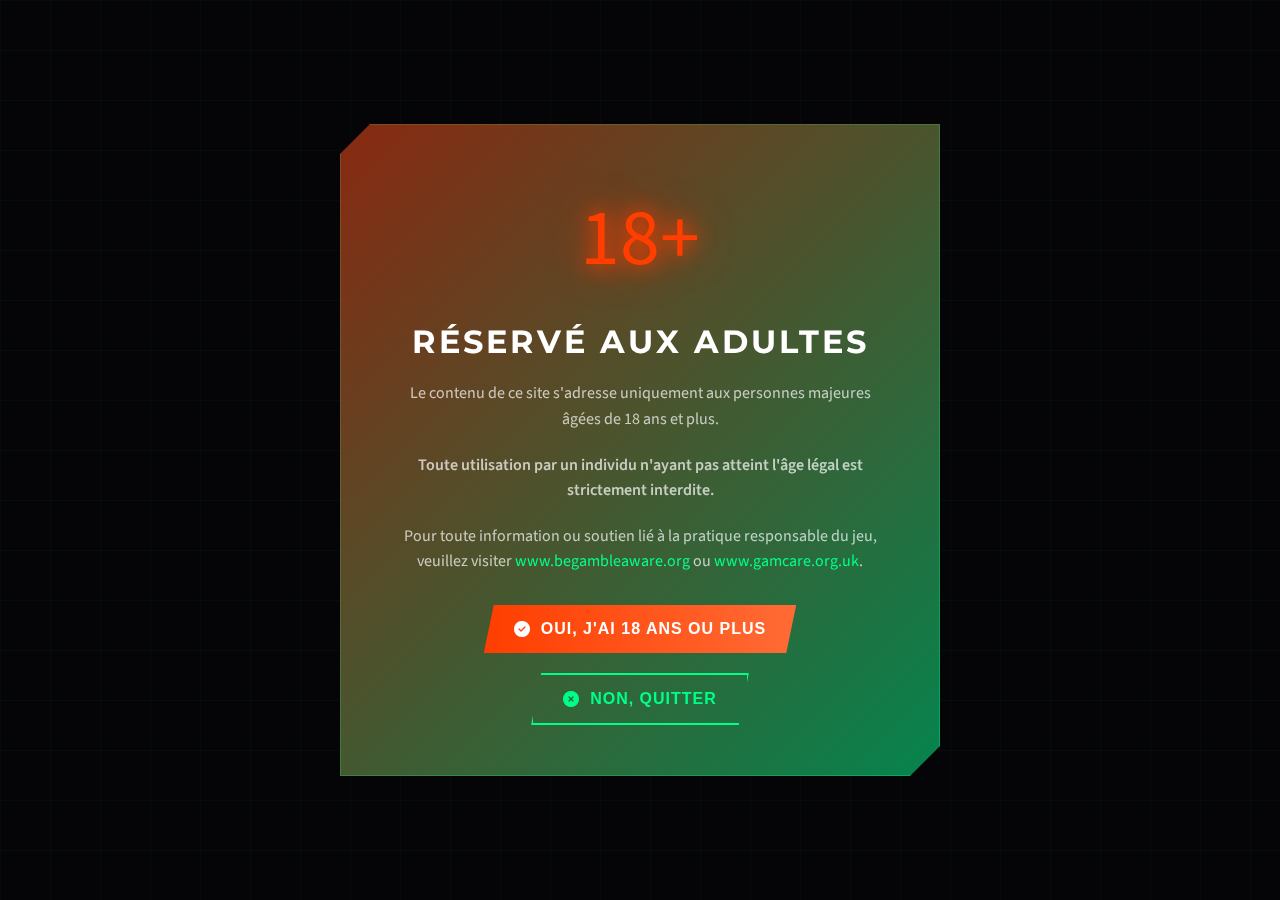
<file: index.html>
<!DOCTYPE html>
<html lang="fr">

<head>
  <meta charset="UTF-8">
  <meta name="viewport" content="width=device-width, initial-scale=1.0">
  <title>PlateformeJeux-FR | Meilleures plateformes de paris sportifs</title>
  <link rel="stylesheet" href="https://cdnjs.cloudflare.com/ajax/libs/font-awesome/6.4.0/css/all.min.css">
  <link rel="preconnect" href="https://fonts.googleapis.com">
  <link rel="preconnect" href="https://fonts.gstatic.com" crossorigin>
  <link
    href="https://fonts.googleapis.com/css2?family=Montserrat:wght@400;600;700;800&family=Source+Sans+Pro:wght@300;400;600&display=swap"
    rel="stylesheet">
  <link rel="stylesheet" href="styles.css">
</head>

<body>
  <div class="age-verification-modal">
    <div class="modal-content">
      <div class="age-warning">18+</div>
      <h2>Réservé aux adultes</h2>
      <p>Le contenu de ce site s'adresse uniquement aux personnes majeures âgées de 18 ans et plus.</p>
      <p class="warning-text">Toute utilisation par un individu n'ayant pas atteint l'âge légal est strictement
        interdite.</p>
      <p>Pour toute information ou soutien lié à la pratique responsable du jeu, veuillez visiter <a
          href="https://www.begambleaware.org" target="_blank">www.begambleaware.org</a> ou <a
          href="https://www.gamcare.org.uk" target="_blank">www.gamcare.org.uk</a>.</p>

      <div class="button-group">
        <button class="btn btn-primary" id="confirm-age">
          <i class="fas fa-check-circle"></i> Oui, j'ai 18 ans ou plus
        </button>
        <button class="btn btn-secondary" id="reject-age">
          <i class="fas fa-times-circle"></i> Non, quitter
        </button>
      </div>
    </div>
  </div>

  <div class="main-content">
    <header>
      <div class="container">
        <div class="header-content">
          <a href="index.html" class="logo">
            <i class="fas fa-dice logo-icon"></i>
            <div>
              plateforme<span>jeux</span>-fr
              <div style="font-size: 0.7rem; font-weight: normal; color: #aaa;">plateformejeux-fr.com</div>
            </div>
          </a>
          <button class="mobile-menu-toggle" aria-label="Menu">
            <span></span>
            <span></span>
            <span></span>
          </button>
          <nav class="header-nav">
            <a href="responsible.html">Jeu Responsable</a>
            <a href="cgu.html">CGU</a>
            <a href="confidentialite.html">Confidentialité</a>
            <a href="cookies.html">Cookies</a>
          </nav>
        </div>
      </div>
    </header>


    <section class="hero">
      <div class="scan-line"></div>
      <div class="cyber-lines"></div>
      <div class="accent-lines"></div>

      <div class="container">
        <div class="hero-content">
          <h1>Plateformes de Paris Sportifs : Comparez & Choisissez</h1>
          <p>Découvrez les meilleures plateformes de paris sportifs en France, analysées et comparées pour vous offrir
            une expérience de jeu optimale, sécurisée et responsable.</p>
          <a href="#platforms" class="btn btn-primary"
            style="padding: 18px 40px; font-size: 1.2rem; text-decoration: none;">
            Découvrir les plateformes
          </a>
        </div>
      </div>
    </section>


    <section class="platforms" id="platforms">
      <div class="container">
        <div class="section-title">
          <h2>Nos Plateformes Recommandées</h2>
        </div>

        <div class="platforms-grid">
          <!-- Betclic -->
          <div class="platform-card-wrapper">
            <div class="platform-card">
              <div class="card-glow"></div>
              <div class="card-front">
                <div class="card-logo-img">
                  <img src="images/betclic.png" alt="Betclic">
                </div>
                <h3 class="card-title">Betclic</h3>
                <div class="card-rating">
                  <div class="stars">
                    <i class="fas fa-star"></i>
                    <i class="fas fa-star"></i>
                    <i class="fas fa-star"></i>
                    <i class="fas fa-star"></i>
                    <i class="fas fa-star-half-alt"></i>
                  </div>
                  <span>4.7/5</span>
                </div>
                <div class="card-hint">
                  <i class="fas fa-hand-pointer"></i> Survolez pour voir les détails
                </div>
              </div>
              <div class="card-back">
                <div class="card-back-logo">
                  <img src="images/betclic.png" alt="Betclic">
                </div>
                <div class="card-features">
                  <div class="feature-item">
                    <i class="fas fa-shield-alt"></i>
                    <span>Sécurité maximale & Licence française</span>
                  </div>
                  <div class="feature-item">
                    <i class="fas fa-trophy"></i>
                    <span>Cotes compétitives & Bonus attractifs</span>
                  </div>
                  <div class="feature-item">
                    <i class="fas fa-mobile-alt"></i>
                    <span>Application mobile optimisée</span>
                  </div>
                </div>
                <div class="card-payments">
                  <span>VISA</span>
                  <span>MC</span>
                  <span>PayPal</span>
                </div>
                <a href="https://www.betclic.fr" target="_blank" rel="noopener noreferrer"
                  class="btn btn-primary card-btn">
                  <i class="fas fa-external-link-alt"></i> Visiter
                </a>
              </div>
            </div>
          </div>

          <!-- Bwin -->
          <div class="platform-card-wrapper">
            <div class="platform-card">
              <div class="card-glow"></div>
              <div class="card-front">
                <div class="card-logo-img">
                  <img src="images/bwin.webp" alt="Bwin">
                </div>
                <h3 class="card-title">Bwin</h3>
                <div class="card-rating">
                  <div class="stars">
                    <i class="fas fa-star"></i>
                    <i class="fas fa-star"></i>
                    <i class="fas fa-star"></i>
                    <i class="fas fa-star"></i>
                    <i class="far fa-star"></i>
                  </div>
                  <span>4.3/5</span>
                </div>
                <div class="card-hint">
                  <i class="fas fa-hand-pointer"></i> Survolez pour voir les détails
                </div>
              </div>
              <div class="card-back">
                <div class="card-back-logo">
                  <img src="images/bwin.webp" alt="Bwin">
                </div>
                <div class="card-features">
                  <div class="feature-item">
                    <i class="fas fa-bolt"></i>
                    <span>Interface rapide & intuitive</span>
                  </div>
                  <div class="feature-item">
                    <i class="fas fa-futbol"></i>
                    <span>Large choix de sports & compétitions</span>
                  </div>
                  <div class="feature-item">
                    <i class="fas fa-video"></i>
                    <span>Streaming en direct disponible</span>
                  </div>
                </div>
                <div class="card-payments">
                  <span>VISA</span>
                  <span>MC</span>
                  <span>Skrill</span>
                </div>
                <a href="https://www.bwin.fr" target="_blank" rel="noopener noreferrer"
                  class="btn btn-primary card-btn">
                  <i class="fas fa-external-link-alt"></i> Visiter
                </a>
              </div>
            </div>
          </div>

          <!-- NetBet -->
          <div class="platform-card-wrapper">
            <div class="platform-card">
              <div class="card-glow"></div>
              <div class="card-front">
                <div class="card-logo-img">
                  <img src="images/netbet.webp" alt="NetBet">
                </div>
                <h3 class="card-title">NetBet</h3>
                <div class="card-rating">
                  <div class="stars">
                    <i class="fas fa-star"></i>
                    <i class="fas fa-star"></i>
                    <i class="fas fa-star"></i>
                    <i class="fas fa-star"></i>
                    <i class="fas fa-star-half-alt"></i>
                  </div>
                  <span>4.5/5</span>
                </div>
                <div class="card-hint">
                  <i class="fas fa-hand-pointer"></i> Survolez pour voir les détails
                </div>
              </div>
              <div class="card-back">
                <div class="card-back-logo">
                  <img src="images/netbet.webp" alt="NetBet">
                </div>
                <div class="card-features">
                  <div class="feature-item">
                    <i class="fas fa-gift"></i>
                    <span>Bonus de bienvenue généreux</span>
                  </div>
                  <div class="feature-item">
                    <i class="fas fa-chart-line"></i>
                    <span>Statistiques détaillées & analyses</span>
                  </div>
                  <div class="feature-item">
                    <i class="fas fa-headset"></i>
                    <span>Support client 24h/24 & 7j/7</span>
                  </div>
                </div>
                <div class="card-payments">
                  <span>VISA</span>
                  <span>MC</span>
                  <span>Neteller</span>
                </div>
                <a href="https://www.netbet.com" target="_blank" rel="noopener noreferrer"
                  class="btn btn-primary card-btn">
                  <i class="fas fa-external-link-alt"></i> Visiter
                </a>
              </div>
            </div>
          </div>

          <!-- Unibet -->
          <div class="platform-card-wrapper">
            <div class="platform-card">
              <div class="card-glow"></div>
              <div class="card-front">
                <div class="card-logo-img">
                  <img src="images/unibet.webp" alt="Unibet">
                </div>
                <h3 class="card-title">Unibet</h3>
                <div class="card-rating">
                  <div class="stars">
                    <i class="fas fa-star"></i>
                    <i class="fas fa-star"></i>
                    <i class="fas fa-star"></i>
                    <i class="fas fa-star"></i>
                    <i class="fas fa-star"></i>
                  </div>
                  <span>4.9/5</span>
                </div>
                <div class="card-hint">
                  <i class="fas fa-hand-pointer"></i> Survolez pour voir les détails
                </div>
              </div>
              <div class="card-back">
                <div class="card-back-logo">
                  <img src="images/unibet.webp" alt="Unibet">
                </div>
                <div class="card-features">
                  <div class="feature-item">
                    <i class="fas fa-crown"></i>
                    <span>Leader européen des paris sportifs</span>
                  </div>
                  <div class="feature-item">
                    <i class="fas fa-piggy-bank"></i>
                    <span>Cotes boostées quotidiennement</span>
                  </div>
                  <div class="feature-item">
                    <i class="fas fa-user-friends"></i>
                    <span>Communauté active & conseils experts</span>
                  </div>
                </div>
                <div class="card-payments">
                  <span>VISA</span>
                  <span>MC</span>
                  <span>PayPal</span>
                  <span>Skrill</span>
                </div>
                <a href="https://www.unibet.com" target="_blank" rel="noopener noreferrer"
                  class="btn btn-primary card-btn">
                  <i class="fas fa-external-link-alt"></i> Visiter
                </a>
              </div>
            </div>
          </div>
        </div>
      </div>
    </section>

    <section class="advantages">
      <div class="container">
        <div class="section-title">
          <h2>Pourquoi Nous Choisir ?</h2>
        </div>

        <div class="advantages-grid">
          <div class="advantage-card">
            <div class="corner corner-tl"></div>
            <div class="corner corner-br"></div>
            <div class="glitch-line"></div>
            <span class="card-number">01</span>
            <div class="card-inner">
              <div class="advantage-icon">
                <i class="fas fa-filter"></i>
              </div>
              <h3>Sélection Rigoureuse</h3>
              <p>Nous analysons et sélectionnons uniquement les plateformes agréées, transparentes et conformes à la
                réglementation française.</p>
              <div class="status-bar">
                <span class="status-dot"></span>
                <span class="status-text">Actif</span>
              </div>
            </div>
          </div>

          <div class="advantage-card">
            <div class="corner corner-tl"></div>
            <div class="corner corner-br"></div>
            <div class="glitch-line"></div>
            <span class="card-number">02</span>
            <div class="card-inner">
              <div class="advantage-icon">
                <i class="fas fa-balance-scale"></i>
              </div>
              <h3>Comparaison Objective</h3>
              <p>Notre méthodologie d'évaluation indépendante vous offre une comparaison impartiale des offres, bonus et
                fonctionnalités.</p>
              <div class="status-bar">
                <span class="status-dot"></span>
                <span class="status-text">Actif</span>
              </div>
            </div>
          </div>

          <div class="advantage-card">
            <div class="corner corner-tl"></div>
            <div class="corner corner-br"></div>
            <div class="glitch-line"></div>
            <span class="card-number">03</span>
            <div class="card-inner">
              <div class="advantage-icon">
                <i class="fas fa-user-shield"></i>
              </div>
              <h3>Sécurité Garantie</h3>
              <p>Votre sécurité est notre priorité. Nous vérifions scrupuleusement les licences et les protocoles de
                protection des données.</p>
              <div class="status-bar">
                <span class="status-dot"></span>
                <span class="status-text">Actif</span>
              </div>
            </div>
          </div>
        </div>
      </div>
    </section>

    <section class="testimonials">
      <div class="container">
        <div class="section-title">
          <h2>Avis de la Communauté</h2>
        </div>

        <div class="testimonials-grid">
          <div class="testimonial-card">
            <div class="testimonial-content">
              "Grâce à PlateformeJeux-FR, j'ai découvert NetBet qui correspond parfaitement à mes attentes. La
              comparaison était claire et m'a fait gagner un temps précieux."
            </div>
            <div class="testimonial-author">
              <div class="author-avatar">MJ</div>
              <div class="author-info">
                <h4>Martin J.</h4>
                <p>Parisien, 32 ans</p>
              </div>
            </div>
          </div>

          <div class="testimonial-card">
            <div class="testimonial-content">
              "En tant que nouvelle utilisatrice des paris sportifs, j'apprécie particulièrement les conseils
              responsables et la transparence des informations fournies sur ce site."
            </div>
            <div class="testimonial-author">
              <div class="author-avatar">SC</div>
              <div class="author-info">
                <h4>Sophie C.</h4>
                <p>Lyon, 28 ans</p>
              </div>
            </div>
          </div>

          <div class="testimonial-card">
            <div class="testimonial-content">
              "Je compare régulièrement les offres de bonus entre les différentes plateformes. Ce site est devenu ma
              référence pour prendre les meilleures décisions."
            </div>
            <div class="testimonial-author">
              <div class="author-avatar">PA</div>
              <div class="author-info">
                <h4>Pierre A.</h4>
                <p>Marseille, 41 ans</p>
              </div>
            </div>
          </div>
        </div>
      </div>
    </section>

    <footer>
      <div class="container">
        <div class="footer-top">
          <div class="footer-logo">
            <i class="fas fa-dice"></i>
            plateforme<span>jeux</span>-fr
          </div>
          <p class="footer-description">
            Pour garantir la sécurité de nos utilisateurs, plateformejeux-fr.com collabore exclusivement avec des
            plateformes réglementées, reconnues pour leur fiabilité, leur transparence et leur conformité légale.
          </p>
        </div>

        <div class="footer-partners">
          <a href="https://anj.fr" target="_blank" rel="noopener noreferrer">
            <img src="images/anj.webp" alt="ANJ - Autorité Nationale des Jeux">
          </a>
          <a href="https://www.begambleaware.org" target="_blank" rel="noopener noreferrer">
            <img src="images/begambleaware.org.webp" alt="BeGambleAware">
          </a>
          <a href="https://www.gordonmoody.org.uk" target="_blank" rel="noopener noreferrer">
            <img src="images/gordon-moody.webp" alt="Gordon Moody">
          </a>
          <a href="https://www.joueurs-info-service.fr" target="_blank" rel="noopener noreferrer">
            <img src="images/joueurs-info-service.fr.webp" alt="Joueurs Info Service">
          </a>
          <a href="https://mediateurdesjeux.fr" target="_blank" rel="noopener noreferrer">
            <img src="images/mediateur-des-jeux.webp" alt="Médiateur des Jeux">
          </a>
        </div>

        <div class="footer-content">
          <div class="footer-links">
            <h4>Informations Légales</h4>
            <ul>
              <li><a href="cgu.html">CGU</a></li>
              <li><a href="confidentialite.html">Confidentialité</a></li>
              <li><a href="cookies.html">Cookies</a></li>
              <li><a href="ethique.html">Éthique Données</a></li>
            </ul>
          </div>

          <div class="footer-links">
            <h4>Responsabilité</h4>
            <ul>
              <li><a href="responsible.html">Jeu Responsable</a></li>
              <li><a href="accord.html">Accord Utilisateur</a></li>
              <li><a href="#">Notre profil</a></li>
              <li><a href="#">Coordonnées</a></li>
            </ul>
          </div>

          <div class="footer-links">
            <h4>Aide & Soutien</h4>
            <ul>
              <li><a href="https://www.begambleaware.org" target="_blank">Begambleaware.org</a></li>
              <li><a href="https://www.gamcare.org.uk" target="_blank">GamCare.org.uk</a></li>
              <li><a href="tel:08088020133">0808 8020 133</a></li>
              <li><a href="#">Questions Fréquentes</a></li>
            </ul>
          </div>
        </div>


        <div class="footer-bottom">
          <p>
            En naviguant sur ce site, vous reconnaissez et acceptez nos Conditions d'Utilisation ainsi que notre
            Politique de Confidentialité, qui définissent les règles régissant l'accès et l'utilisation de nos contenus.
          </p>
          <p>
            L'ensemble des contenus disponibles sur plateformejeux-fr.com est protégé par les lois sur la propriété
            intellectuelle. Toute reproduction, diffusion ou réutilisation partielle ou totale sans autorisation écrite
            préalable est formellement interdite.
          </p>
          <p>
            Les services et informations présentés sont exclusivement destinés aux personnes majeures de 18 ans et plus.
            Nous encourageons une pratique modérée et responsable afin de prévenir les risques de dépendance associés
            aux jeux d'argent.
          </p>
          <p style="margin-top: 20px;">Droits d'auteur © 2026 plateformejeux-fr.com. Tous droits réservés.</p>
        </div>
      </div>
    </footer>
  </div>

  <script src="script.js"></script>
</body>

</html>
</file>
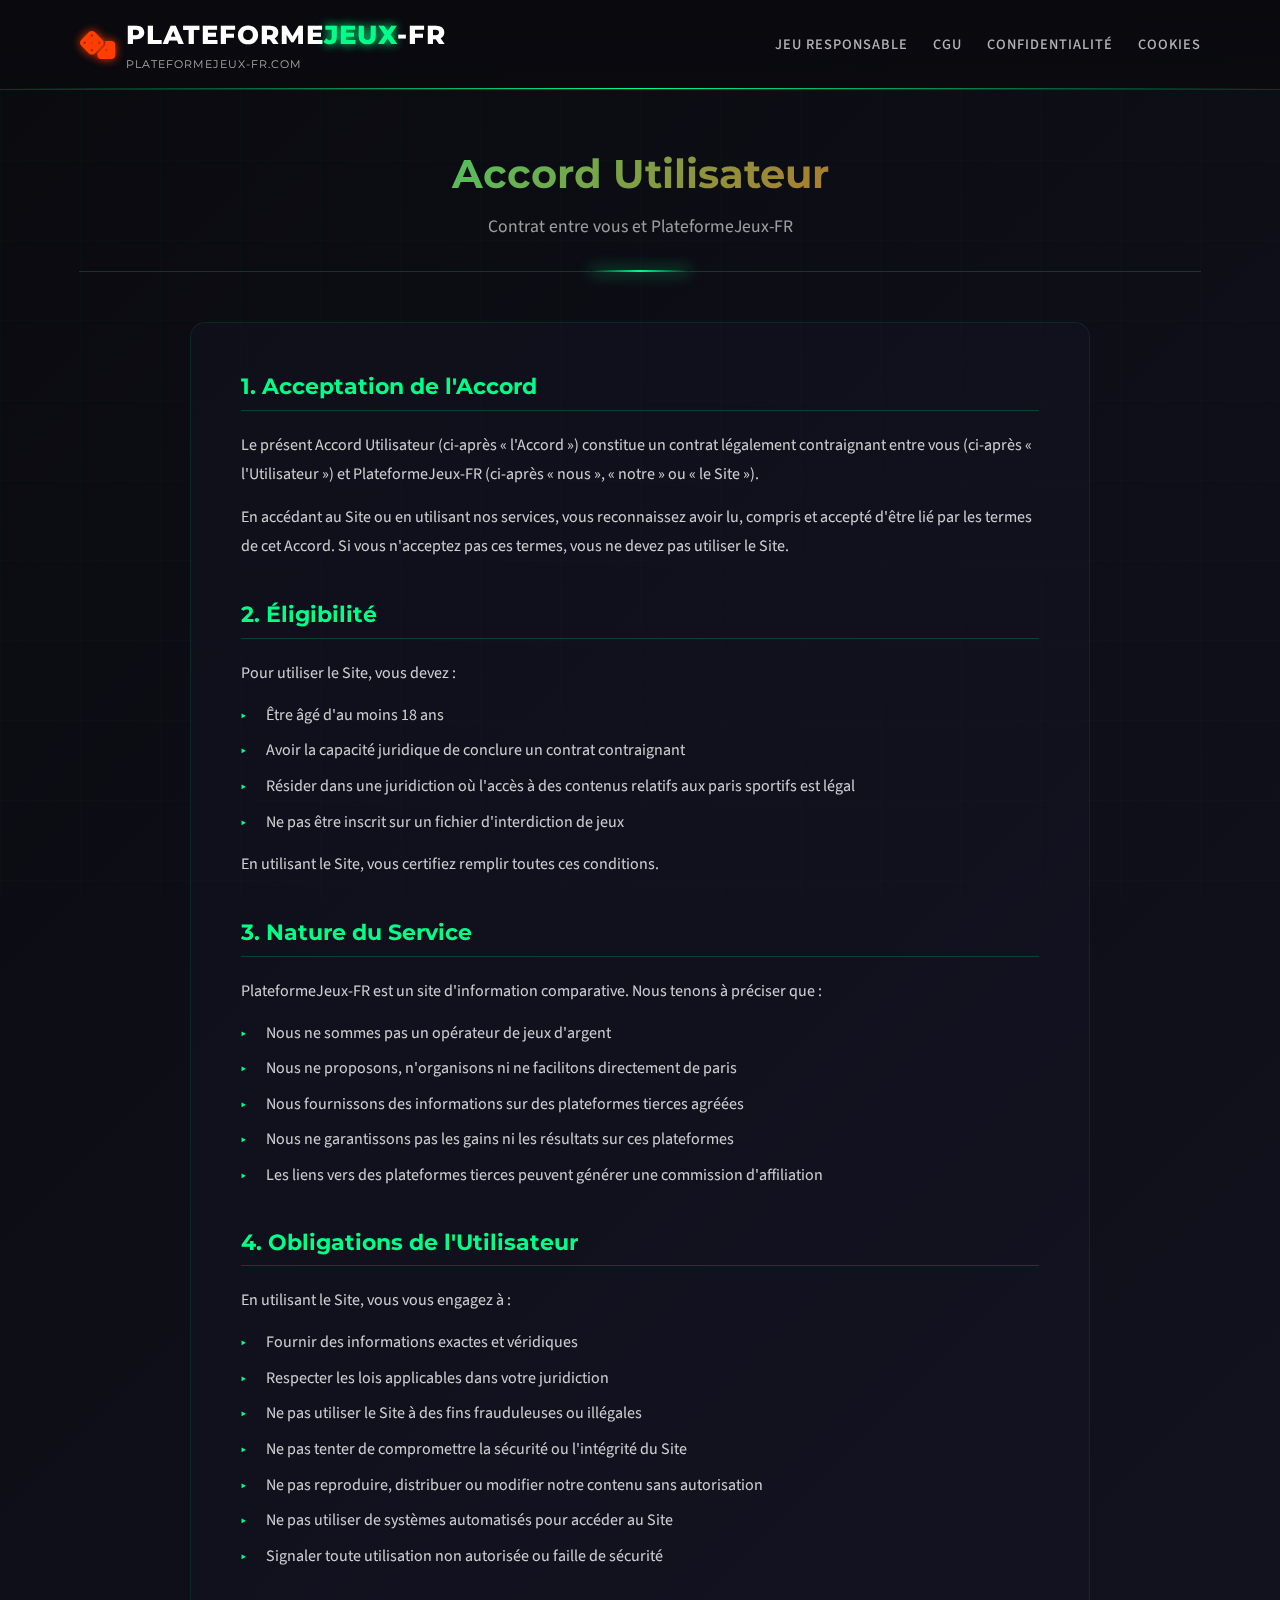
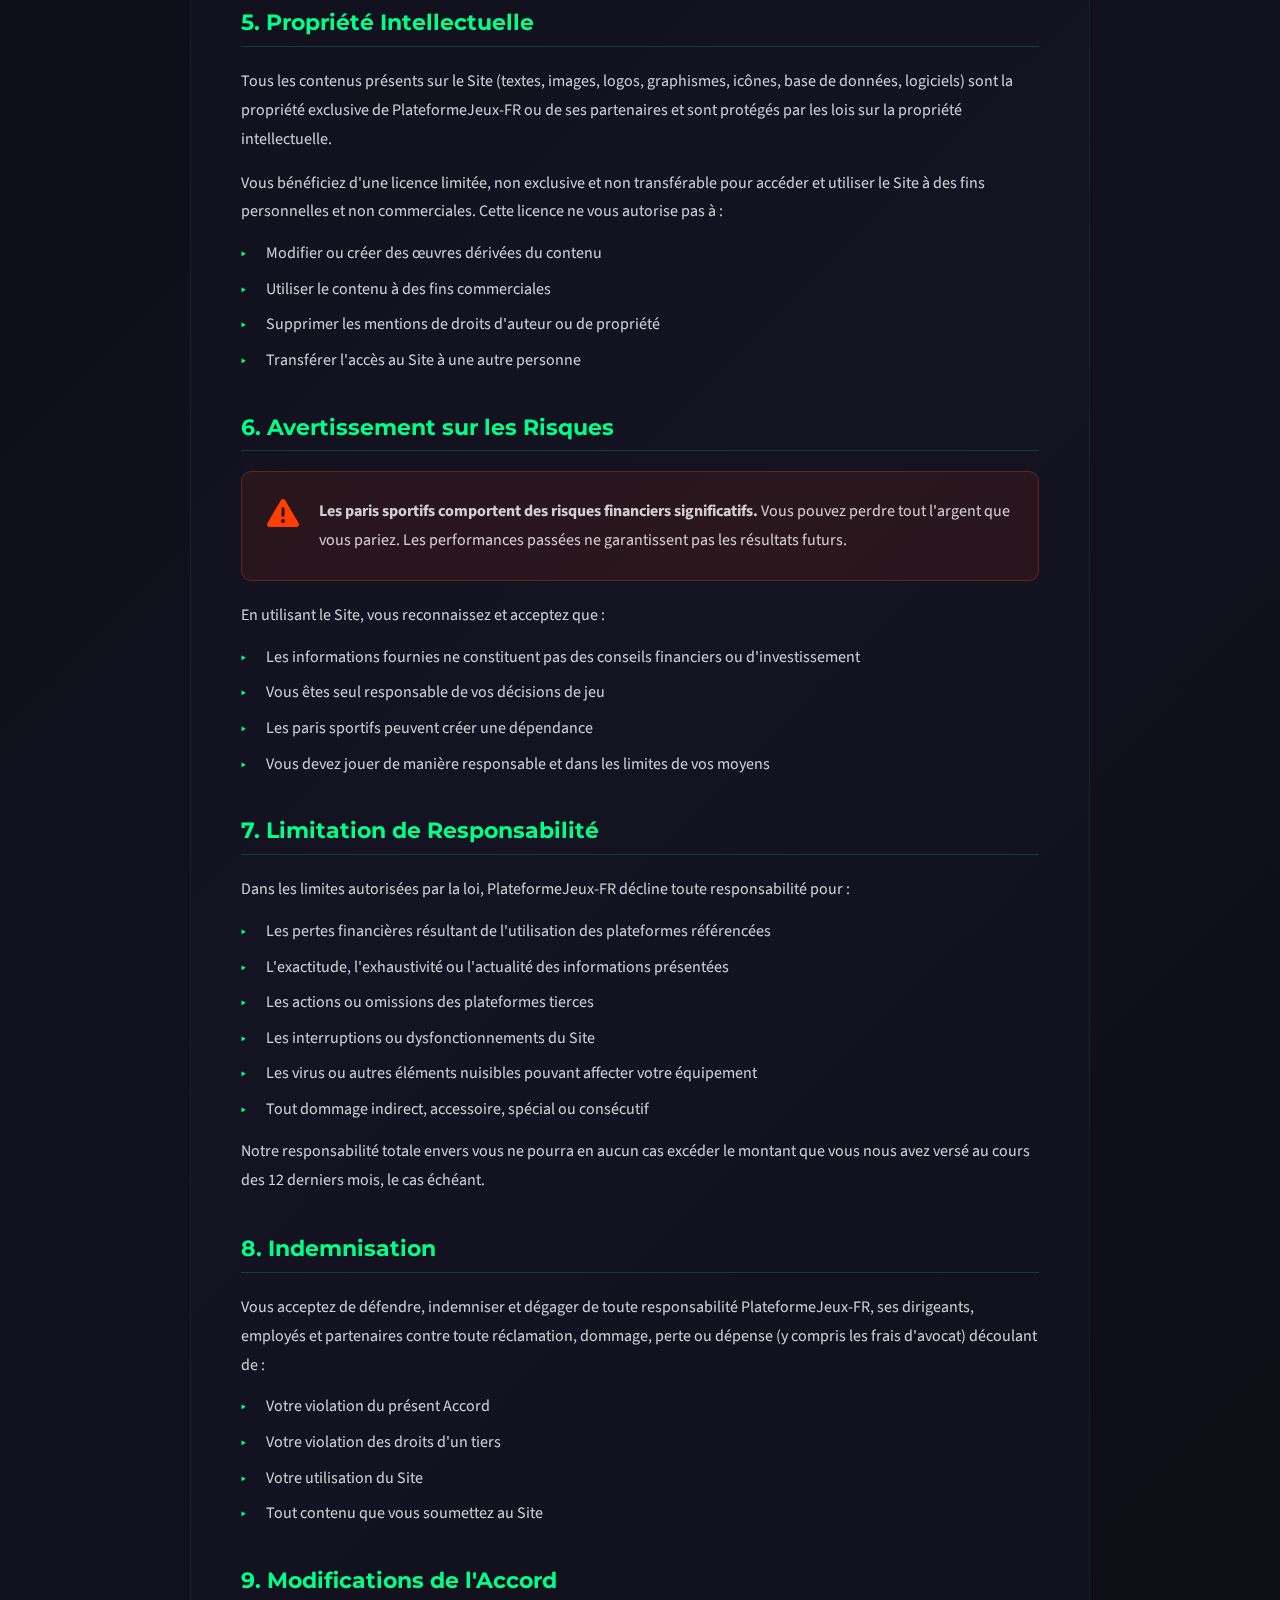
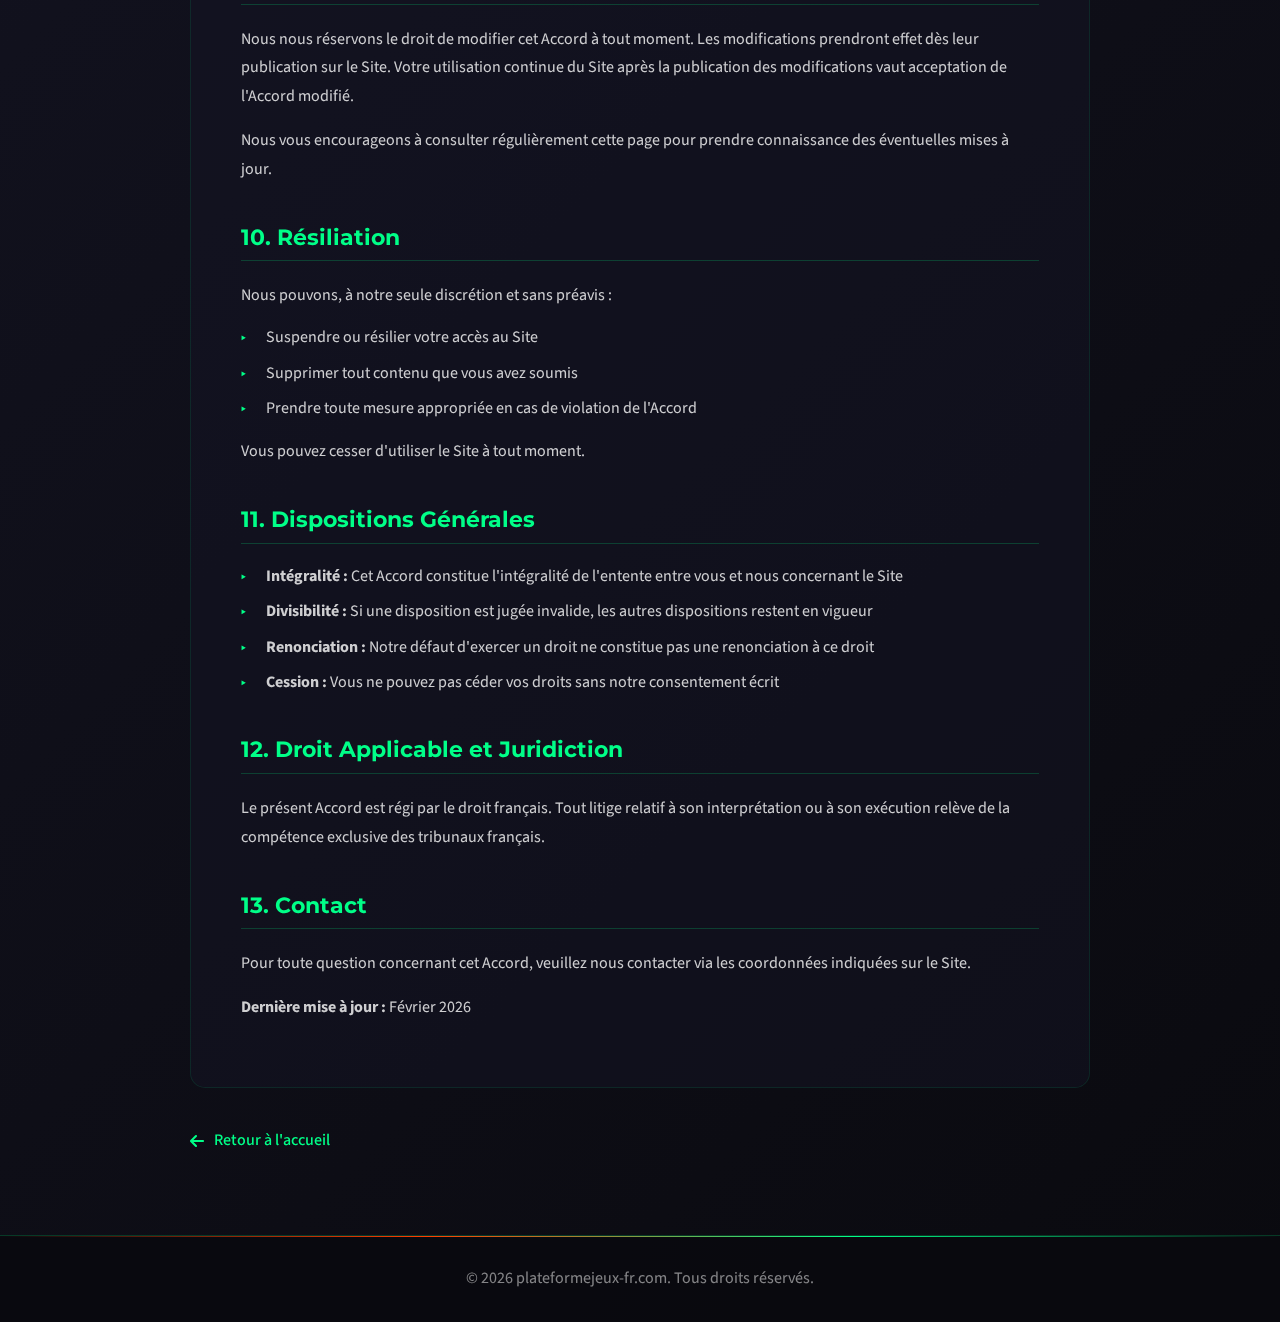
<file: accord.html>
<!DOCTYPE html>
<html lang="fr">
<head>
    <meta charset="UTF-8">
    <meta name="viewport" content="width=device-width, initial-scale=1.0">
    <title>Accord Utilisateur | PlateformeJeux-FR</title>
    <link rel="stylesheet" href="https://cdnjs.cloudflare.com/ajax/libs/font-awesome/6.4.0/css/all.min.css">
    <link rel="preconnect" href="https://fonts.googleapis.com">
    <link rel="preconnect" href="https://fonts.gstatic.com" crossorigin>
    <link href="https://fonts.googleapis.com/css2?family=Montserrat:wght@400;600;700;800&family=Source+Sans+Pro:wght@300;400;600&display=swap" rel="stylesheet">
    <link rel="stylesheet" href="styles.css">
</head>
<body class="legal-page">
    <header>
        <div class="container">
            <div class="header-content">
                <a href="index.html" class="logo">
                    <i class="fas fa-dice logo-icon"></i>
                    <div>
                        plateforme<span>jeux</span>-fr
                        <div style="font-size: 0.7rem; font-weight: normal; color: #aaa;">plateformejeux-fr.com</div>
                    </div>
                </a>
                <button class="mobile-menu-toggle" aria-label="Menu">
                    <span></span>
                    <span></span>
                    <span></span>
                </button>
                <nav class="header-nav">
                    <a href="responsible.html">Jeu Responsable</a>
                    <a href="cgu.html">CGU</a>
                    <a href="confidentialite.html">Confidentialité</a>
                    <a href="cookies.html">Cookies</a>
                </nav>
            </div>
        </div>
    </header>

    <main class="legal-content">
        <div class="container">
            <div class="legal-header">
                <h1>Accord Utilisateur</h1>
                <p class="legal-subtitle">Contrat entre vous et PlateformeJeux-FR</p>
            </div>

            <article class="legal-article">
                <section class="legal-section">
                    <h2>1. Acceptation de l'Accord</h2>
                    <p>Le présent Accord Utilisateur (ci-après « l'Accord ») constitue un contrat légalement contraignant entre vous (ci-après « l'Utilisateur ») et PlateformeJeux-FR (ci-après « nous », « notre » ou « le Site »).</p>
                    <p>En accédant au Site ou en utilisant nos services, vous reconnaissez avoir lu, compris et accepté d'être lié par les termes de cet Accord. Si vous n'acceptez pas ces termes, vous ne devez pas utiliser le Site.</p>
                </section>

                <section class="legal-section">
                    <h2>2. Éligibilité</h2>
                    <p>Pour utiliser le Site, vous devez :</p>
                    <ul>
                        <li>Être âgé d'au moins 18 ans</li>
                        <li>Avoir la capacité juridique de conclure un contrat contraignant</li>
                        <li>Résider dans une juridiction où l'accès à des contenus relatifs aux paris sportifs est légal</li>
                        <li>Ne pas être inscrit sur un fichier d'interdiction de jeux</li>
                    </ul>
                    <p>En utilisant le Site, vous certifiez remplir toutes ces conditions.</p>
                </section>

                <section class="legal-section">
                    <h2>3. Nature du Service</h2>
                    <p>PlateformeJeux-FR est un site d'information comparative. Nous tenons à préciser que :</p>
                    <ul>
                        <li>Nous ne sommes pas un opérateur de jeux d'argent</li>
                        <li>Nous ne proposons, n'organisons ni ne facilitons directement de paris</li>
                        <li>Nous fournissons des informations sur des plateformes tierces agréées</li>
                        <li>Nous ne garantissons pas les gains ni les résultats sur ces plateformes</li>
                        <li>Les liens vers des plateformes tierces peuvent générer une commission d'affiliation</li>
                    </ul>
                </section>

                <section class="legal-section">
                    <h2>4. Obligations de l'Utilisateur</h2>
                    <p>En utilisant le Site, vous vous engagez à :</p>
                    <ul>
                        <li>Fournir des informations exactes et véridiques</li>
                        <li>Respecter les lois applicables dans votre juridiction</li>
                        <li>Ne pas utiliser le Site à des fins frauduleuses ou illégales</li>
                        <li>Ne pas tenter de compromettre la sécurité ou l'intégrité du Site</li>
                        <li>Ne pas reproduire, distribuer ou modifier notre contenu sans autorisation</li>
                        <li>Ne pas utiliser de systèmes automatisés pour accéder au Site</li>
                        <li>Signaler toute utilisation non autorisée ou faille de sécurité</li>
                    </ul>
                </section>

                <section class="legal-section">
                    <h2>5. Propriété Intellectuelle</h2>
                    <p>Tous les contenus présents sur le Site (textes, images, logos, graphismes, icônes, base de données, logiciels) sont la propriété exclusive de PlateformeJeux-FR ou de ses partenaires et sont protégés par les lois sur la propriété intellectuelle.</p>
                    <p>Vous bénéficiez d'une licence limitée, non exclusive et non transférable pour accéder et utiliser le Site à des fins personnelles et non commerciales. Cette licence ne vous autorise pas à :</p>
                    <ul>
                        <li>Modifier ou créer des œuvres dérivées du contenu</li>
                        <li>Utiliser le contenu à des fins commerciales</li>
                        <li>Supprimer les mentions de droits d'auteur ou de propriété</li>
                        <li>Transférer l'accès au Site à une autre personne</li>
                    </ul>
                </section>

                <section class="legal-section">
                    <h2>6. Avertissement sur les Risques</h2>
                    <div class="warning-box">
                        <i class="fas fa-exclamation-triangle"></i>
                        <div>
                            <p><strong>Les paris sportifs comportent des risques financiers significatifs.</strong> Vous pouvez perdre tout l'argent que vous pariez. Les performances passées ne garantissent pas les résultats futurs.</p>
                        </div>
                    </div>
                    <p>En utilisant le Site, vous reconnaissez et acceptez que :</p>
                    <ul>
                        <li>Les informations fournies ne constituent pas des conseils financiers ou d'investissement</li>
                        <li>Vous êtes seul responsable de vos décisions de jeu</li>
                        <li>Les paris sportifs peuvent créer une dépendance</li>
                        <li>Vous devez jouer de manière responsable et dans les limites de vos moyens</li>
                    </ul>
                </section>

                <section class="legal-section">
                    <h2>7. Limitation de Responsabilité</h2>
                    <p>Dans les limites autorisées par la loi, PlateformeJeux-FR décline toute responsabilité pour :</p>
                    <ul>
                        <li>Les pertes financières résultant de l'utilisation des plateformes référencées</li>
                        <li>L'exactitude, l'exhaustivité ou l'actualité des informations présentées</li>
                        <li>Les actions ou omissions des plateformes tierces</li>
                        <li>Les interruptions ou dysfonctionnements du Site</li>
                        <li>Les virus ou autres éléments nuisibles pouvant affecter votre équipement</li>
                        <li>Tout dommage indirect, accessoire, spécial ou consécutif</li>
                    </ul>
                    <p>Notre responsabilité totale envers vous ne pourra en aucun cas excéder le montant que vous nous avez versé au cours des 12 derniers mois, le cas échéant.</p>
                </section>

                <section class="legal-section">
                    <h2>8. Indemnisation</h2>
                    <p>Vous acceptez de défendre, indemniser et dégager de toute responsabilité PlateformeJeux-FR, ses dirigeants, employés et partenaires contre toute réclamation, dommage, perte ou dépense (y compris les frais d'avocat) découlant de :</p>
                    <ul>
                        <li>Votre violation du présent Accord</li>
                        <li>Votre violation des droits d'un tiers</li>
                        <li>Votre utilisation du Site</li>
                        <li>Tout contenu que vous soumettez au Site</li>
                    </ul>
                </section>

                <section class="legal-section">
                    <h2>9. Modifications de l'Accord</h2>
                    <p>Nous nous réservons le droit de modifier cet Accord à tout moment. Les modifications prendront effet dès leur publication sur le Site. Votre utilisation continue du Site après la publication des modifications vaut acceptation de l'Accord modifié.</p>
                    <p>Nous vous encourageons à consulter régulièrement cette page pour prendre connaissance des éventuelles mises à jour.</p>
                </section>

                <section class="legal-section">
                    <h2>10. Résiliation</h2>
                    <p>Nous pouvons, à notre seule discrétion et sans préavis :</p>
                    <ul>
                        <li>Suspendre ou résilier votre accès au Site</li>
                        <li>Supprimer tout contenu que vous avez soumis</li>
                        <li>Prendre toute mesure appropriée en cas de violation de l'Accord</li>
                    </ul>
                    <p>Vous pouvez cesser d'utiliser le Site à tout moment.</p>
                </section>

                <section class="legal-section">
                    <h2>11. Dispositions Générales</h2>
                    <ul>
                        <li><strong>Intégralité :</strong> Cet Accord constitue l'intégralité de l'entente entre vous et nous concernant le Site</li>
                        <li><strong>Divisibilité :</strong> Si une disposition est jugée invalide, les autres dispositions restent en vigueur</li>
                        <li><strong>Renonciation :</strong> Notre défaut d'exercer un droit ne constitue pas une renonciation à ce droit</li>
                        <li><strong>Cession :</strong> Vous ne pouvez pas céder vos droits sans notre consentement écrit</li>
                    </ul>
                </section>

                <section class="legal-section">
                    <h2>12. Droit Applicable et Juridiction</h2>
                    <p>Le présent Accord est régi par le droit français. Tout litige relatif à son interprétation ou à son exécution relève de la compétence exclusive des tribunaux français.</p>
                </section>

                <section class="legal-section">
                    <h2>13. Contact</h2>
                    <p>Pour toute question concernant cet Accord, veuillez nous contacter via les coordonnées indiquées sur le Site.</p>
                    <p><strong>Dernière mise à jour :</strong> Février 2026</p>
                </section>
            </article>

            <div class="legal-back">
                <a href="index.html" class="back-link"><i class="fas fa-arrow-left"></i> Retour à l'accueil</a>
            </div>
        </div>
    </main>

    <footer class="legal-footer">
        <div class="container">
            <p>© 2026 plateformejeux-fr.com. Tous droits réservés.</p>
        </div>
    </footer>
    <script src="script.js"></script>
</body>
</html>
</file>
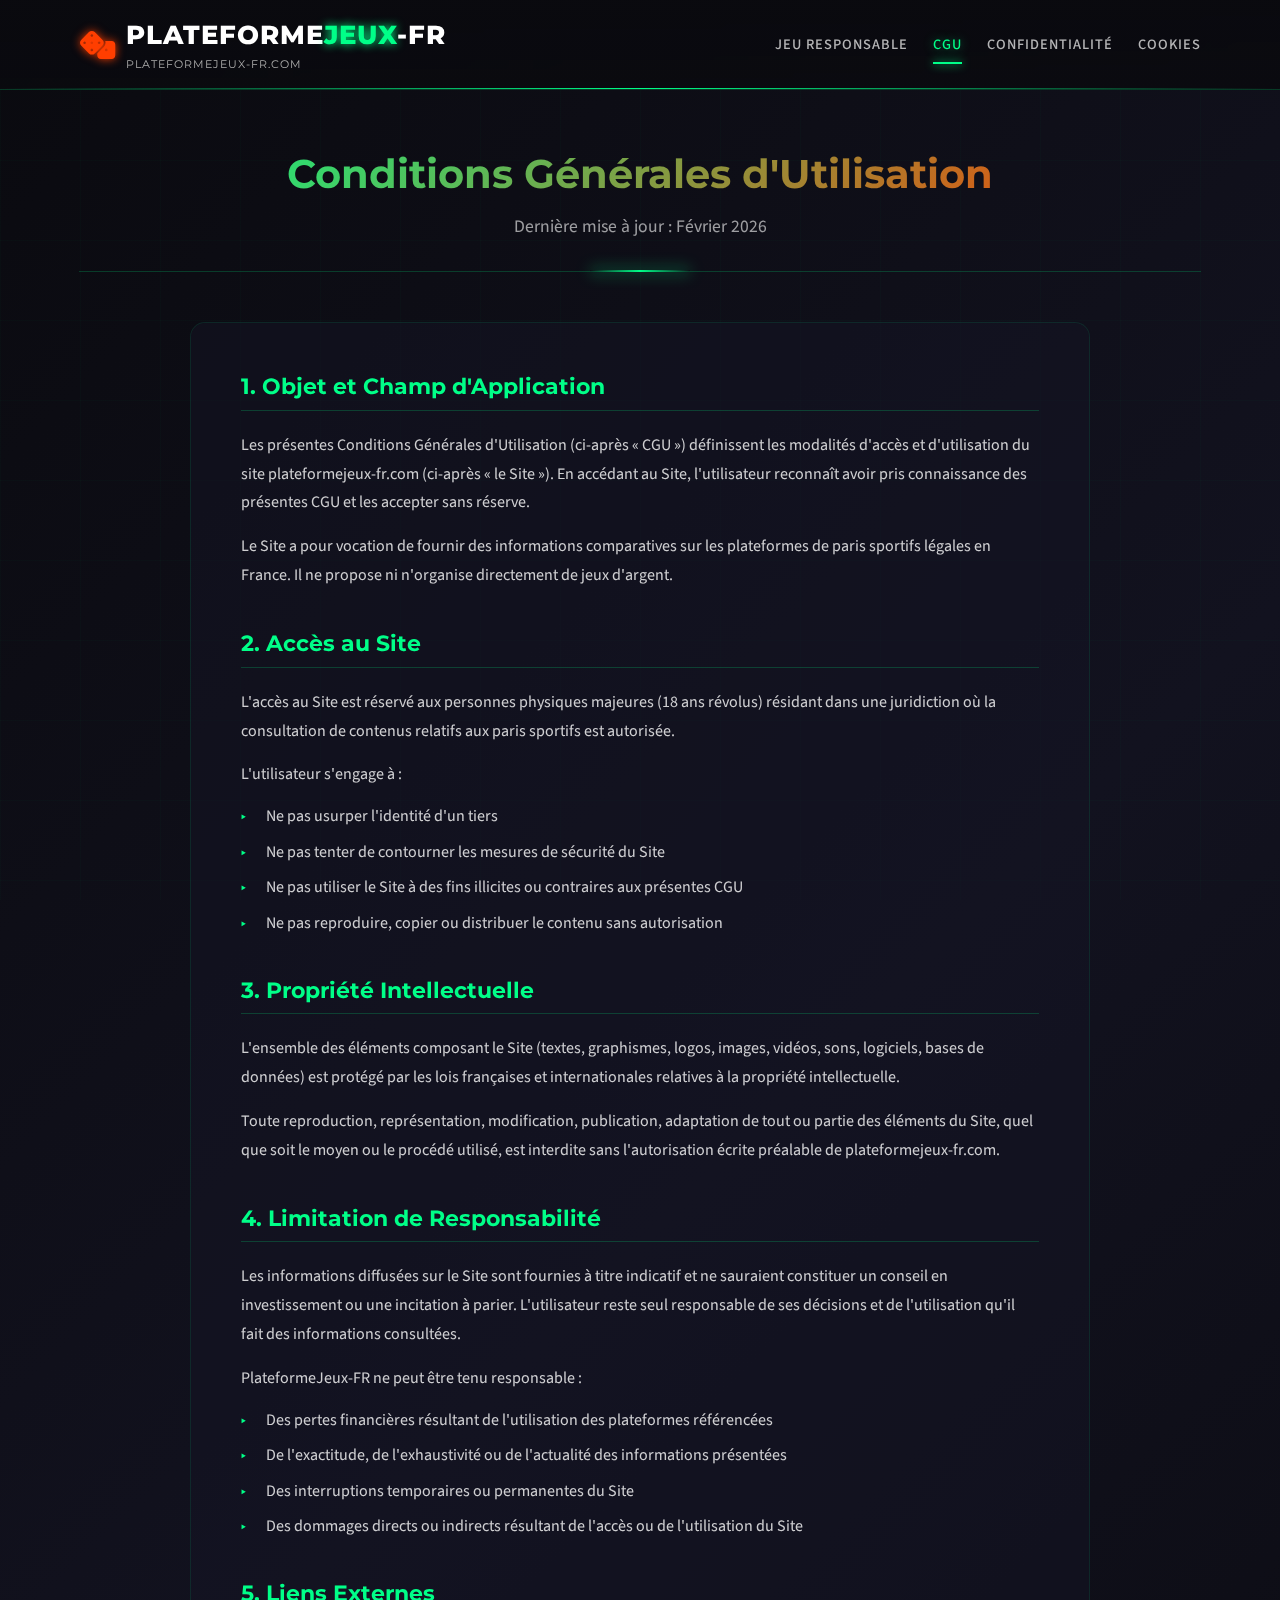
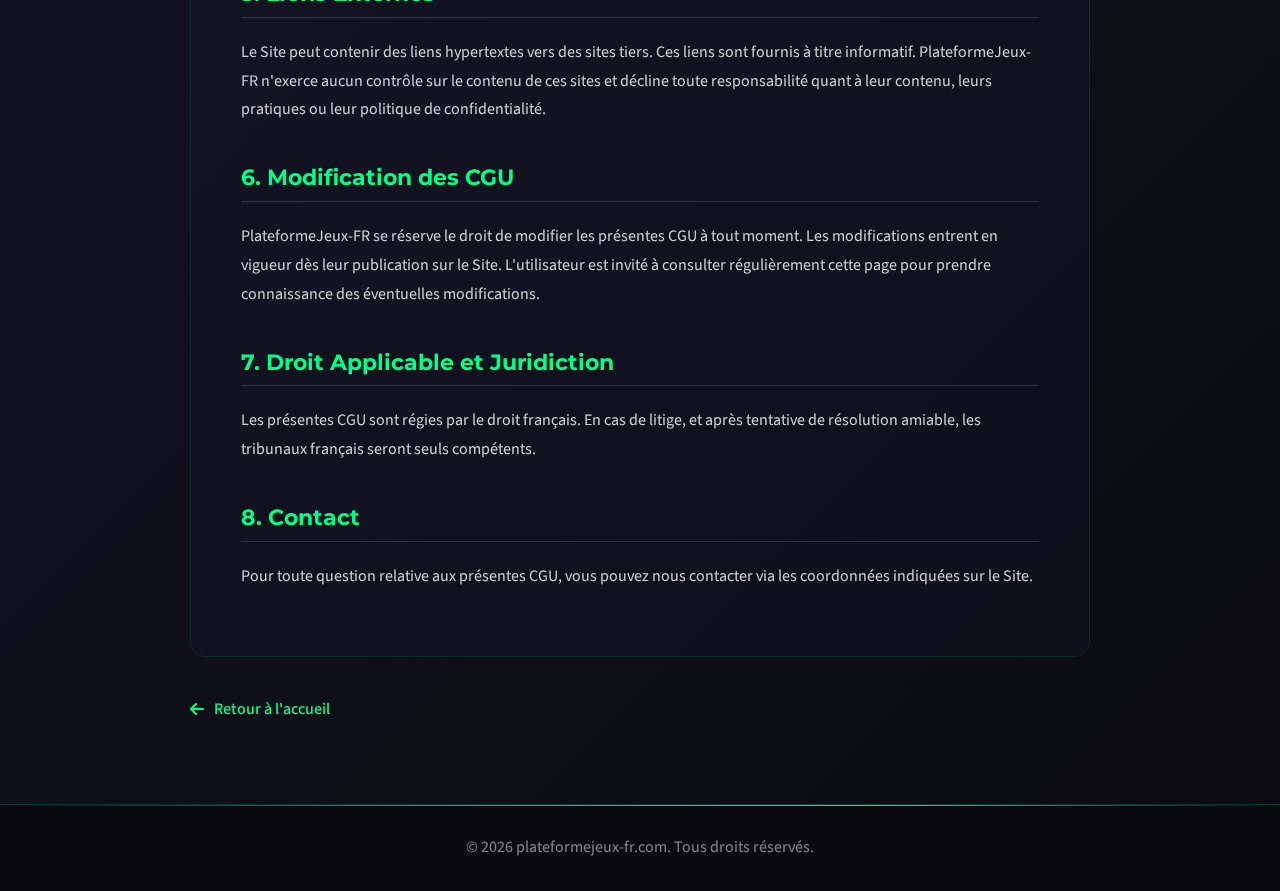
<file: cgu.html>
<!DOCTYPE html>
<html lang="fr">
<head>
    <meta charset="UTF-8">
    <meta name="viewport" content="width=device-width, initial-scale=1.0">
    <title>Conditions d'Utilisation | PlateformeJeux-FR</title>
    <link rel="stylesheet" href="https://cdnjs.cloudflare.com/ajax/libs/font-awesome/6.4.0/css/all.min.css">
    <link rel="preconnect" href="https://fonts.googleapis.com">
    <link rel="preconnect" href="https://fonts.gstatic.com" crossorigin>
    <link href="https://fonts.googleapis.com/css2?family=Montserrat:wght@400;600;700;800&family=Source+Sans+Pro:wght@300;400;600&display=swap" rel="stylesheet">
    <link rel="stylesheet" href="styles.css">
</head>
<body class="legal-page">
    <header>
        <div class="container">
            <div class="header-content">
                <a href="index.html" class="logo">
                    <i class="fas fa-dice logo-icon"></i>
                    <div>
                        plateforme<span>jeux</span>-fr
                        <div style="font-size: 0.7rem; font-weight: normal; color: #aaa;">plateformejeux-fr.com</div>
                    </div>
                </a>
                <button class="mobile-menu-toggle" aria-label="Menu">
                    <span></span>
                    <span></span>
                    <span></span>
                </button>
                <nav class="header-nav">
                    <a href="responsible.html">Jeu Responsable</a>
                    <a href="cgu.html" class="active">CGU</a>
                    <a href="confidentialite.html">Confidentialité</a>
                    <a href="cookies.html">Cookies</a>
                </nav>
            </div>
        </div>
    </header>

    <main class="legal-content">
        <div class="container">
            <div class="legal-header">
                <h1>Conditions Générales d'Utilisation</h1>
                <p class="legal-subtitle">Dernière mise à jour : Février 2026</p>
            </div>

            <article class="legal-article">
                <section class="legal-section">
                    <h2>1. Objet et Champ d'Application</h2>
                    <p>Les présentes Conditions Générales d'Utilisation (ci-après « CGU ») définissent les modalités d'accès et d'utilisation du site plateformejeux-fr.com (ci-après « le Site »). En accédant au Site, l'utilisateur reconnaît avoir pris connaissance des présentes CGU et les accepter sans réserve.</p>
                    <p>Le Site a pour vocation de fournir des informations comparatives sur les plateformes de paris sportifs légales en France. Il ne propose ni n'organise directement de jeux d'argent.</p>
                </section>

                <section class="legal-section">
                    <h2>2. Accès au Site</h2>
                    <p>L'accès au Site est réservé aux personnes physiques majeures (18 ans révolus) résidant dans une juridiction où la consultation de contenus relatifs aux paris sportifs est autorisée.</p>
                    <p>L'utilisateur s'engage à :</p>
                    <ul>
                        <li>Ne pas usurper l'identité d'un tiers</li>
                        <li>Ne pas tenter de contourner les mesures de sécurité du Site</li>
                        <li>Ne pas utiliser le Site à des fins illicites ou contraires aux présentes CGU</li>
                        <li>Ne pas reproduire, copier ou distribuer le contenu sans autorisation</li>
                    </ul>
                </section>

                <section class="legal-section">
                    <h2>3. Propriété Intellectuelle</h2>
                    <p>L'ensemble des éléments composant le Site (textes, graphismes, logos, images, vidéos, sons, logiciels, bases de données) est protégé par les lois françaises et internationales relatives à la propriété intellectuelle.</p>
                    <p>Toute reproduction, représentation, modification, publication, adaptation de tout ou partie des éléments du Site, quel que soit le moyen ou le procédé utilisé, est interdite sans l'autorisation écrite préalable de plateformejeux-fr.com.</p>
                </section>

                <section class="legal-section">
                    <h2>4. Limitation de Responsabilité</h2>
                    <p>Les informations diffusées sur le Site sont fournies à titre indicatif et ne sauraient constituer un conseil en investissement ou une incitation à parier. L'utilisateur reste seul responsable de ses décisions et de l'utilisation qu'il fait des informations consultées.</p>
                    <p>PlateformeJeux-FR ne peut être tenu responsable :</p>
                    <ul>
                        <li>Des pertes financières résultant de l'utilisation des plateformes référencées</li>
                        <li>De l'exactitude, de l'exhaustivité ou de l'actualité des informations présentées</li>
                        <li>Des interruptions temporaires ou permanentes du Site</li>
                        <li>Des dommages directs ou indirects résultant de l'accès ou de l'utilisation du Site</li>
                    </ul>
                </section>

                <section class="legal-section">
                    <h2>5. Liens Externes</h2>
                    <p>Le Site peut contenir des liens hypertextes vers des sites tiers. Ces liens sont fournis à titre informatif. PlateformeJeux-FR n'exerce aucun contrôle sur le contenu de ces sites et décline toute responsabilité quant à leur contenu, leurs pratiques ou leur politique de confidentialité.</p>
                </section>

                <section class="legal-section">
                    <h2>6. Modification des CGU</h2>
                    <p>PlateformeJeux-FR se réserve le droit de modifier les présentes CGU à tout moment. Les modifications entrent en vigueur dès leur publication sur le Site. L'utilisateur est invité à consulter régulièrement cette page pour prendre connaissance des éventuelles modifications.</p>
                </section>

                <section class="legal-section">
                    <h2>7. Droit Applicable et Juridiction</h2>
                    <p>Les présentes CGU sont régies par le droit français. En cas de litige, et après tentative de résolution amiable, les tribunaux français seront seuls compétents.</p>
                </section>

                <section class="legal-section">
                    <h2>8. Contact</h2>
                    <p>Pour toute question relative aux présentes CGU, vous pouvez nous contacter via les coordonnées indiquées sur le Site.</p>
                </section>
            </article>

            <div class="legal-back">
                <a href="index.html" class="back-link"><i class="fas fa-arrow-left"></i> Retour à l'accueil</a>
            </div>
        </div>
    </main>

    <footer class="legal-footer">
        <div class="container">
            <p>© 2026 plateformejeux-fr.com. Tous droits réservés.</p>
        </div>
    </footer>
    <script src="script.js"></script>
</body>
</html>
</file>
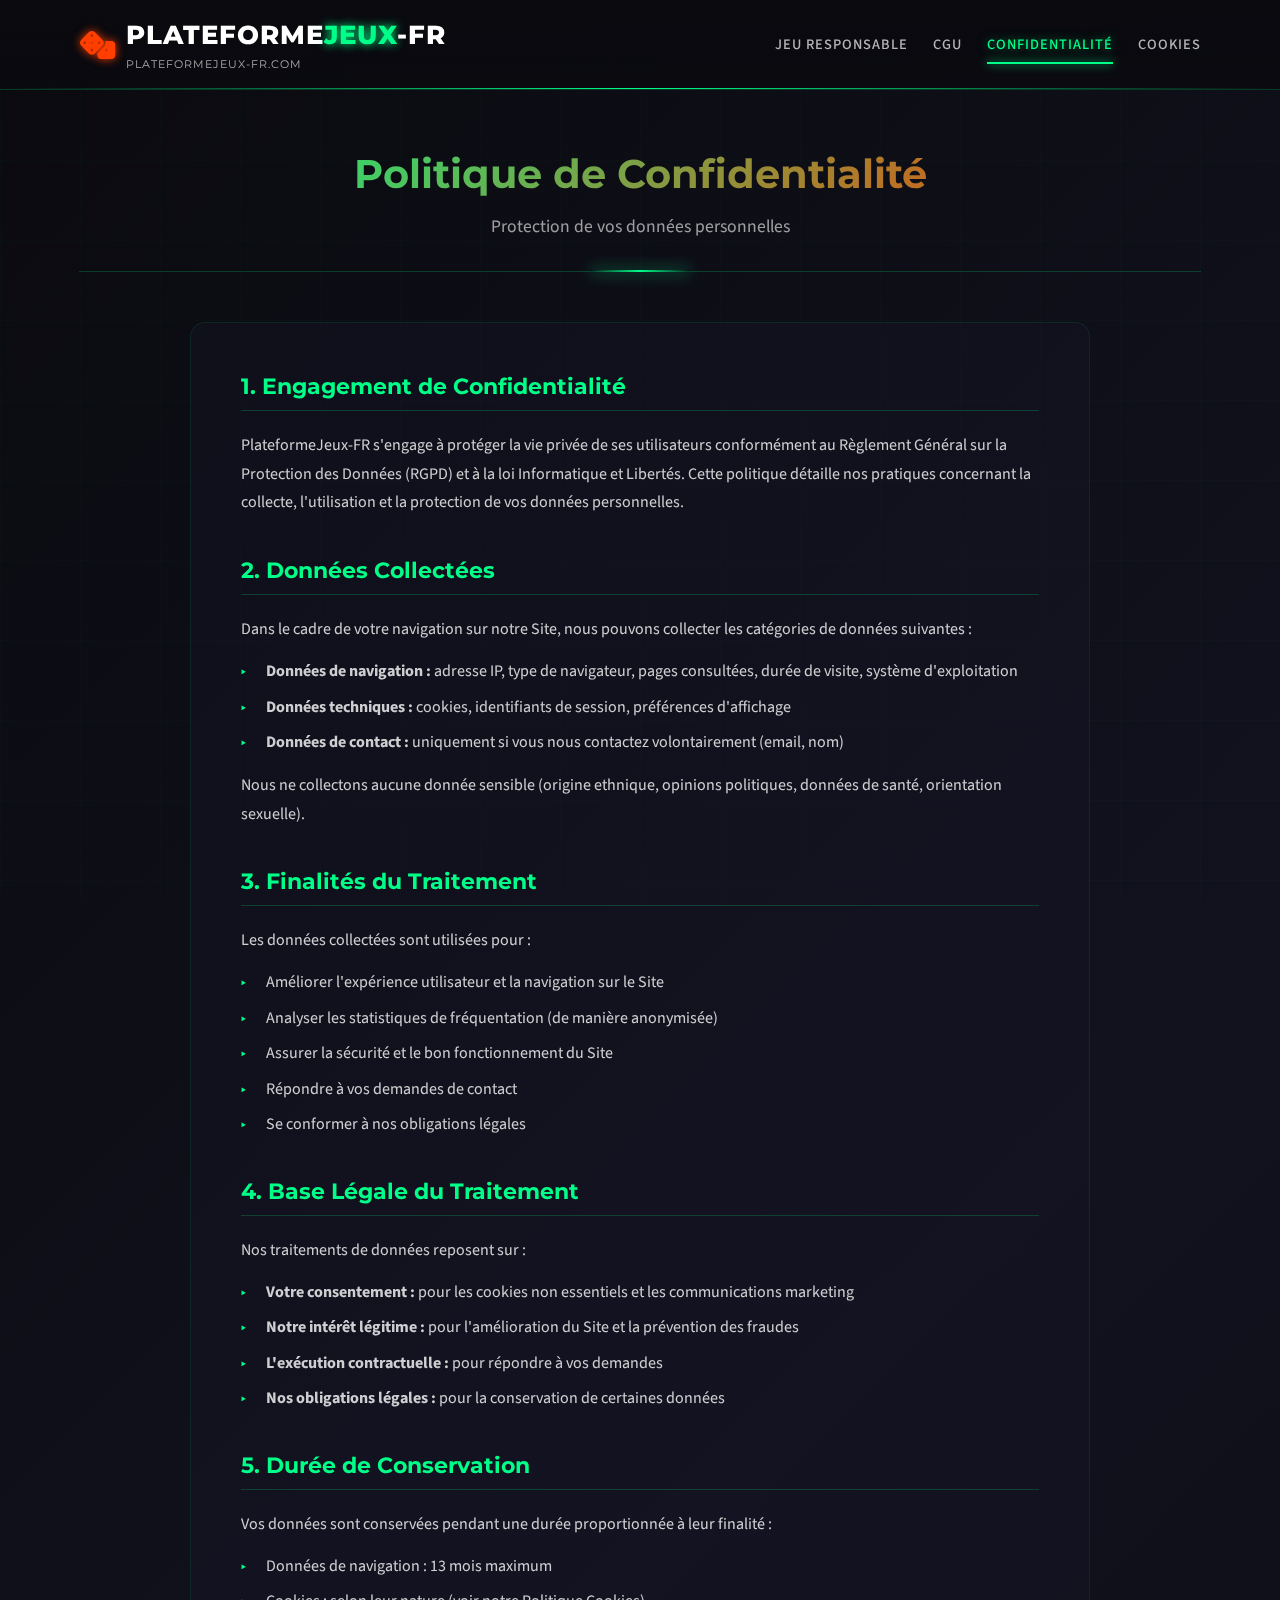
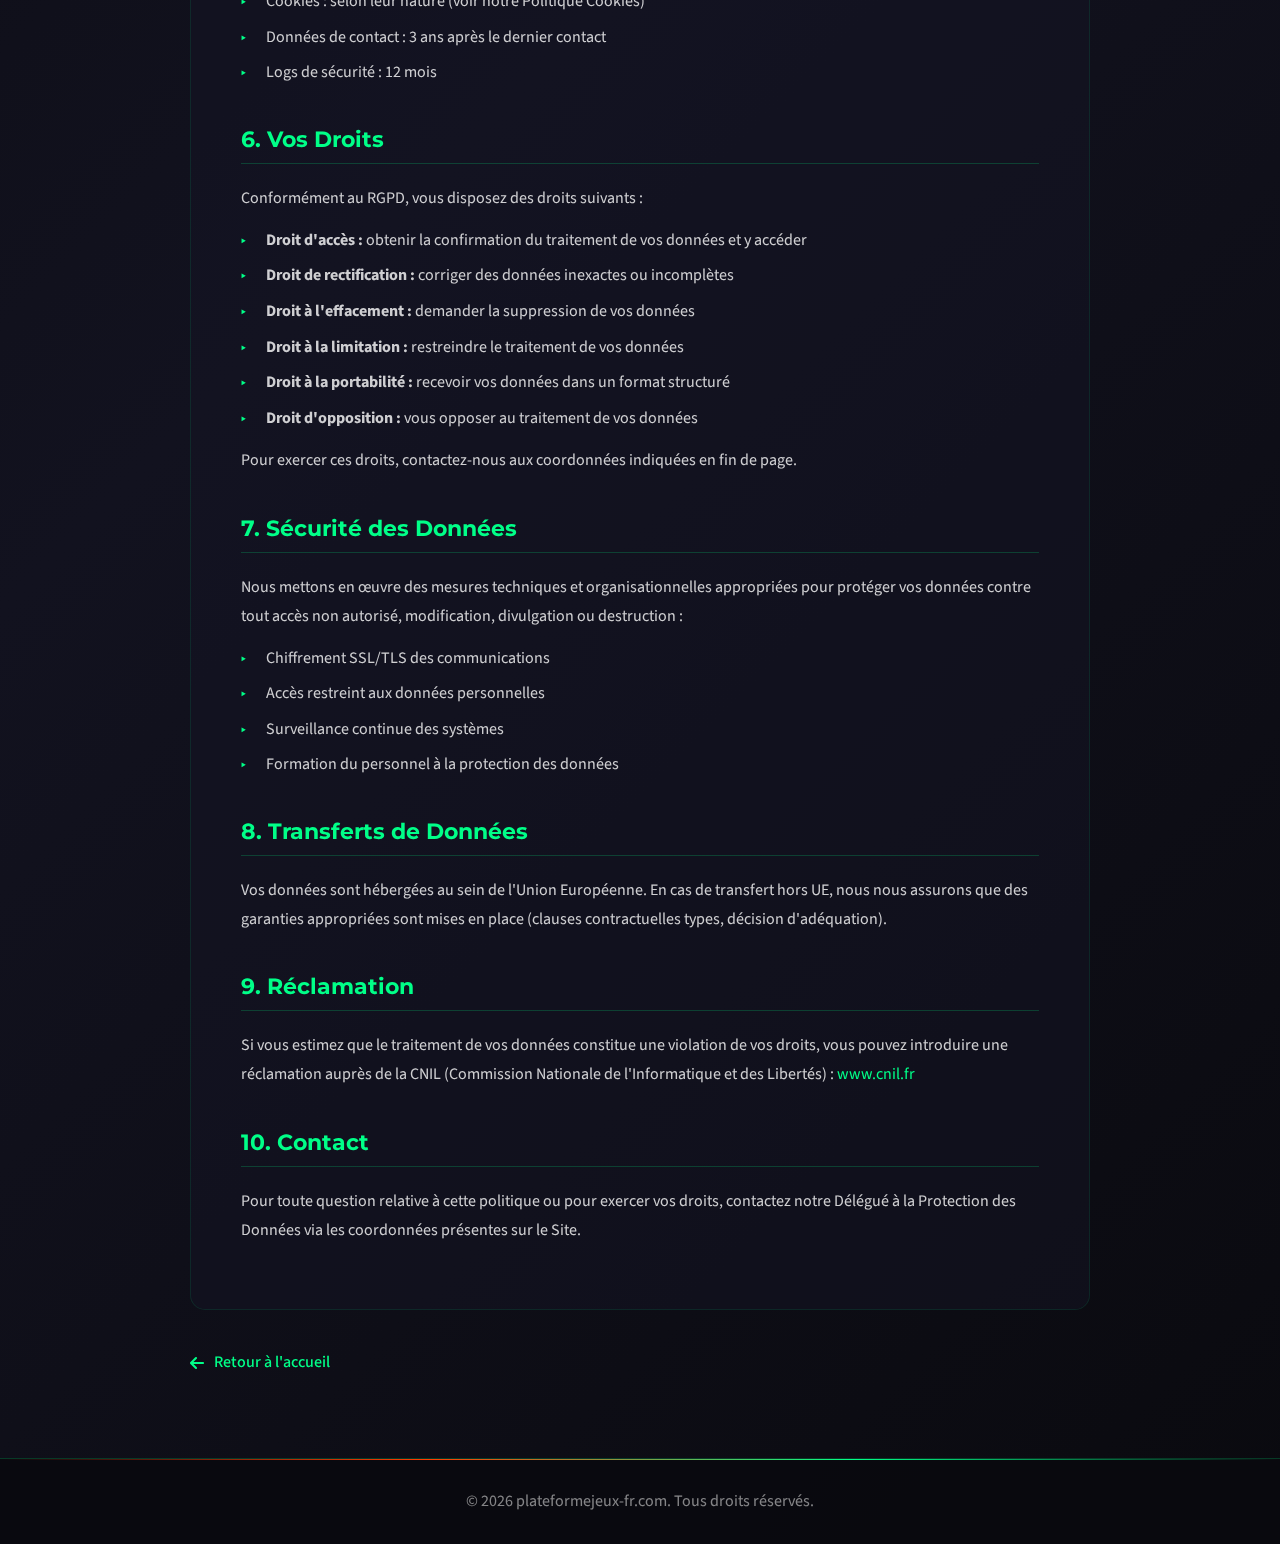
<file: confidentialite.html>
<!DOCTYPE html>
<html lang="fr">
<head>
    <meta charset="UTF-8">
    <meta name="viewport" content="width=device-width, initial-scale=1.0">
    <title>Politique de Confidentialité | PlateformeJeux-FR</title>
    <link rel="stylesheet" href="https://cdnjs.cloudflare.com/ajax/libs/font-awesome/6.4.0/css/all.min.css">
    <link rel="preconnect" href="https://fonts.googleapis.com">
    <link rel="preconnect" href="https://fonts.gstatic.com" crossorigin>
    <link href="https://fonts.googleapis.com/css2?family=Montserrat:wght@400;600;700;800&family=Source+Sans+Pro:wght@300;400;600&display=swap" rel="stylesheet">
    <link rel="stylesheet" href="styles.css">
</head>
<body class="legal-page">
    <header>
        <div class="container">
            <div class="header-content">
                <a href="index.html" class="logo">
                    <i class="fas fa-dice logo-icon"></i>
                    <div>
                        plateforme<span>jeux</span>-fr
                        <div style="font-size: 0.7rem; font-weight: normal; color: #aaa;">plateformejeux-fr.com</div>
                    </div>
                </a>
                <button class="mobile-menu-toggle" aria-label="Menu">
                    <span></span>
                    <span></span>
                    <span></span>
                </button>
                <nav class="header-nav">
                    <a href="responsible.html">Jeu Responsable</a>
                    <a href="cgu.html">CGU</a>
                    <a href="confidentialite.html" class="active">Confidentialité</a>
                    <a href="cookies.html">Cookies</a>
                </nav>
            </div>
        </div>
    </header>

    <main class="legal-content">
        <div class="container">
            <div class="legal-header">
                <h1>Politique de Confidentialité</h1>
                <p class="legal-subtitle">Protection de vos données personnelles</p>
            </div>

            <article class="legal-article">
                <section class="legal-section">
                    <h2>1. Engagement de Confidentialité</h2>
                    <p>PlateformeJeux-FR s'engage à protéger la vie privée de ses utilisateurs conformément au Règlement Général sur la Protection des Données (RGPD) et à la loi Informatique et Libertés. Cette politique détaille nos pratiques concernant la collecte, l'utilisation et la protection de vos données personnelles.</p>
                </section>

                <section class="legal-section">
                    <h2>2. Données Collectées</h2>
                    <p>Dans le cadre de votre navigation sur notre Site, nous pouvons collecter les catégories de données suivantes :</p>
                    <ul>
                        <li><strong>Données de navigation :</strong> adresse IP, type de navigateur, pages consultées, durée de visite, système d'exploitation</li>
                        <li><strong>Données techniques :</strong> cookies, identifiants de session, préférences d'affichage</li>
                        <li><strong>Données de contact :</strong> uniquement si vous nous contactez volontairement (email, nom)</li>
                    </ul>
                    <p>Nous ne collectons aucune donnée sensible (origine ethnique, opinions politiques, données de santé, orientation sexuelle).</p>
                </section>

                <section class="legal-section">
                    <h2>3. Finalités du Traitement</h2>
                    <p>Les données collectées sont utilisées pour :</p>
                    <ul>
                        <li>Améliorer l'expérience utilisateur et la navigation sur le Site</li>
                        <li>Analyser les statistiques de fréquentation (de manière anonymisée)</li>
                        <li>Assurer la sécurité et le bon fonctionnement du Site</li>
                        <li>Répondre à vos demandes de contact</li>
                        <li>Se conformer à nos obligations légales</li>
                    </ul>
                </section>

                <section class="legal-section">
                    <h2>4. Base Légale du Traitement</h2>
                    <p>Nos traitements de données reposent sur :</p>
                    <ul>
                        <li><strong>Votre consentement :</strong> pour les cookies non essentiels et les communications marketing</li>
                        <li><strong>Notre intérêt légitime :</strong> pour l'amélioration du Site et la prévention des fraudes</li>
                        <li><strong>L'exécution contractuelle :</strong> pour répondre à vos demandes</li>
                        <li><strong>Nos obligations légales :</strong> pour la conservation de certaines données</li>
                    </ul>
                </section>

                <section class="legal-section">
                    <h2>5. Durée de Conservation</h2>
                    <p>Vos données sont conservées pendant une durée proportionnée à leur finalité :</p>
                    <ul>
                        <li>Données de navigation : 13 mois maximum</li>
                        <li>Cookies : selon leur nature (voir notre Politique Cookies)</li>
                        <li>Données de contact : 3 ans après le dernier contact</li>
                        <li>Logs de sécurité : 12 mois</li>
                    </ul>
                </section>

                <section class="legal-section">
                    <h2>6. Vos Droits</h2>
                    <p>Conformément au RGPD, vous disposez des droits suivants :</p>
                    <ul>
                        <li><strong>Droit d'accès :</strong> obtenir la confirmation du traitement de vos données et y accéder</li>
                        <li><strong>Droit de rectification :</strong> corriger des données inexactes ou incomplètes</li>
                        <li><strong>Droit à l'effacement :</strong> demander la suppression de vos données</li>
                        <li><strong>Droit à la limitation :</strong> restreindre le traitement de vos données</li>
                        <li><strong>Droit à la portabilité :</strong> recevoir vos données dans un format structuré</li>
                        <li><strong>Droit d'opposition :</strong> vous opposer au traitement de vos données</li>
                    </ul>
                    <p>Pour exercer ces droits, contactez-nous aux coordonnées indiquées en fin de page.</p>
                </section>

                <section class="legal-section">
                    <h2>7. Sécurité des Données</h2>
                    <p>Nous mettons en œuvre des mesures techniques et organisationnelles appropriées pour protéger vos données contre tout accès non autorisé, modification, divulgation ou destruction :</p>
                    <ul>
                        <li>Chiffrement SSL/TLS des communications</li>
                        <li>Accès restreint aux données personnelles</li>
                        <li>Surveillance continue des systèmes</li>
                        <li>Formation du personnel à la protection des données</li>
                    </ul>
                </section>

                <section class="legal-section">
                    <h2>8. Transferts de Données</h2>
                    <p>Vos données sont hébergées au sein de l'Union Européenne. En cas de transfert hors UE, nous nous assurons que des garanties appropriées sont mises en place (clauses contractuelles types, décision d'adéquation).</p>
                </section>

                <section class="legal-section">
                    <h2>9. Réclamation</h2>
                    <p>Si vous estimez que le traitement de vos données constitue une violation de vos droits, vous pouvez introduire une réclamation auprès de la CNIL (Commission Nationale de l'Informatique et des Libertés) : <a href="https://www.cnil.fr" target="_blank" rel="noopener">www.cnil.fr</a></p>
                </section>

                <section class="legal-section">
                    <h2>10. Contact</h2>
                    <p>Pour toute question relative à cette politique ou pour exercer vos droits, contactez notre Délégué à la Protection des Données via les coordonnées présentes sur le Site.</p>
                </section>
            </article>

            <div class="legal-back">
                <a href="index.html" class="back-link"><i class="fas fa-arrow-left"></i> Retour à l'accueil</a>
            </div>
        </div>
    </main>

    <footer class="legal-footer">
        <div class="container">
            <p>© 2026 plateformejeux-fr.com. Tous droits réservés.</p>
        </div>
    </footer>
    <script src="script.js"></script>
</body>
</html>
</file>
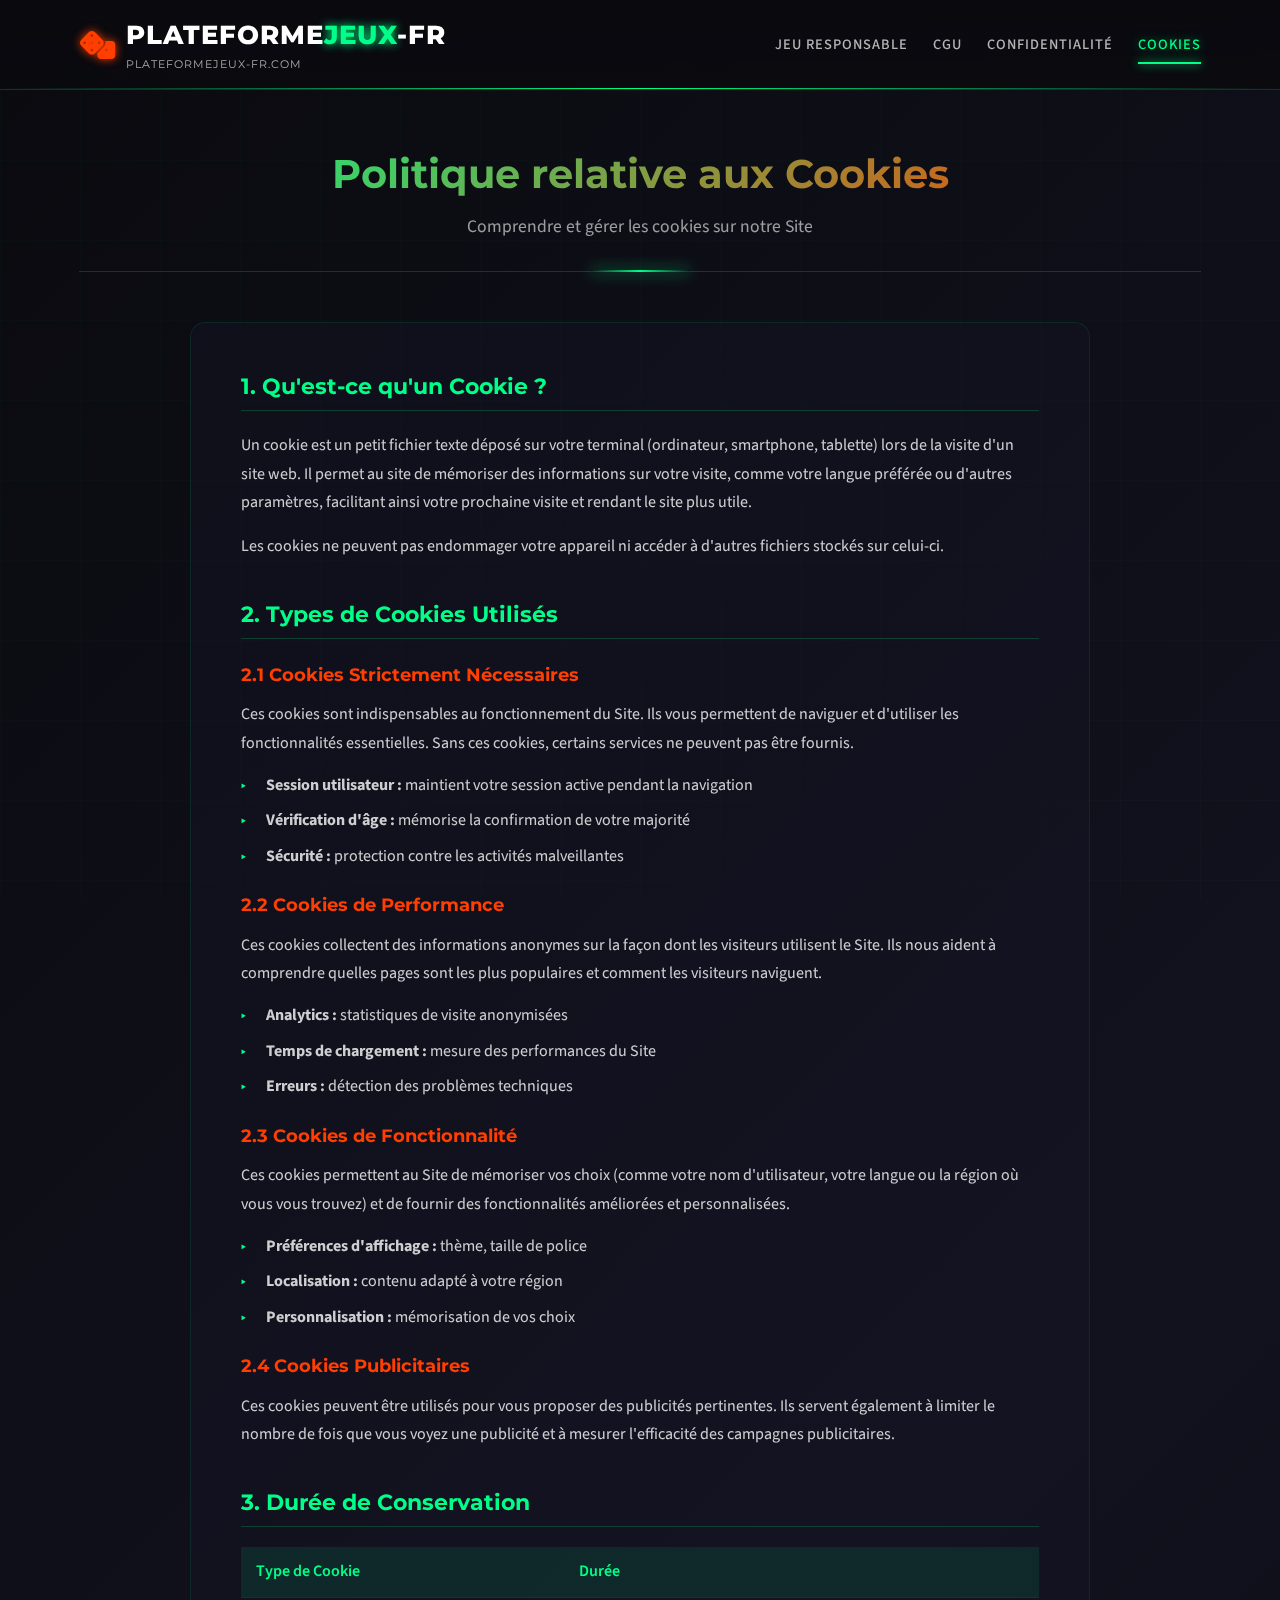
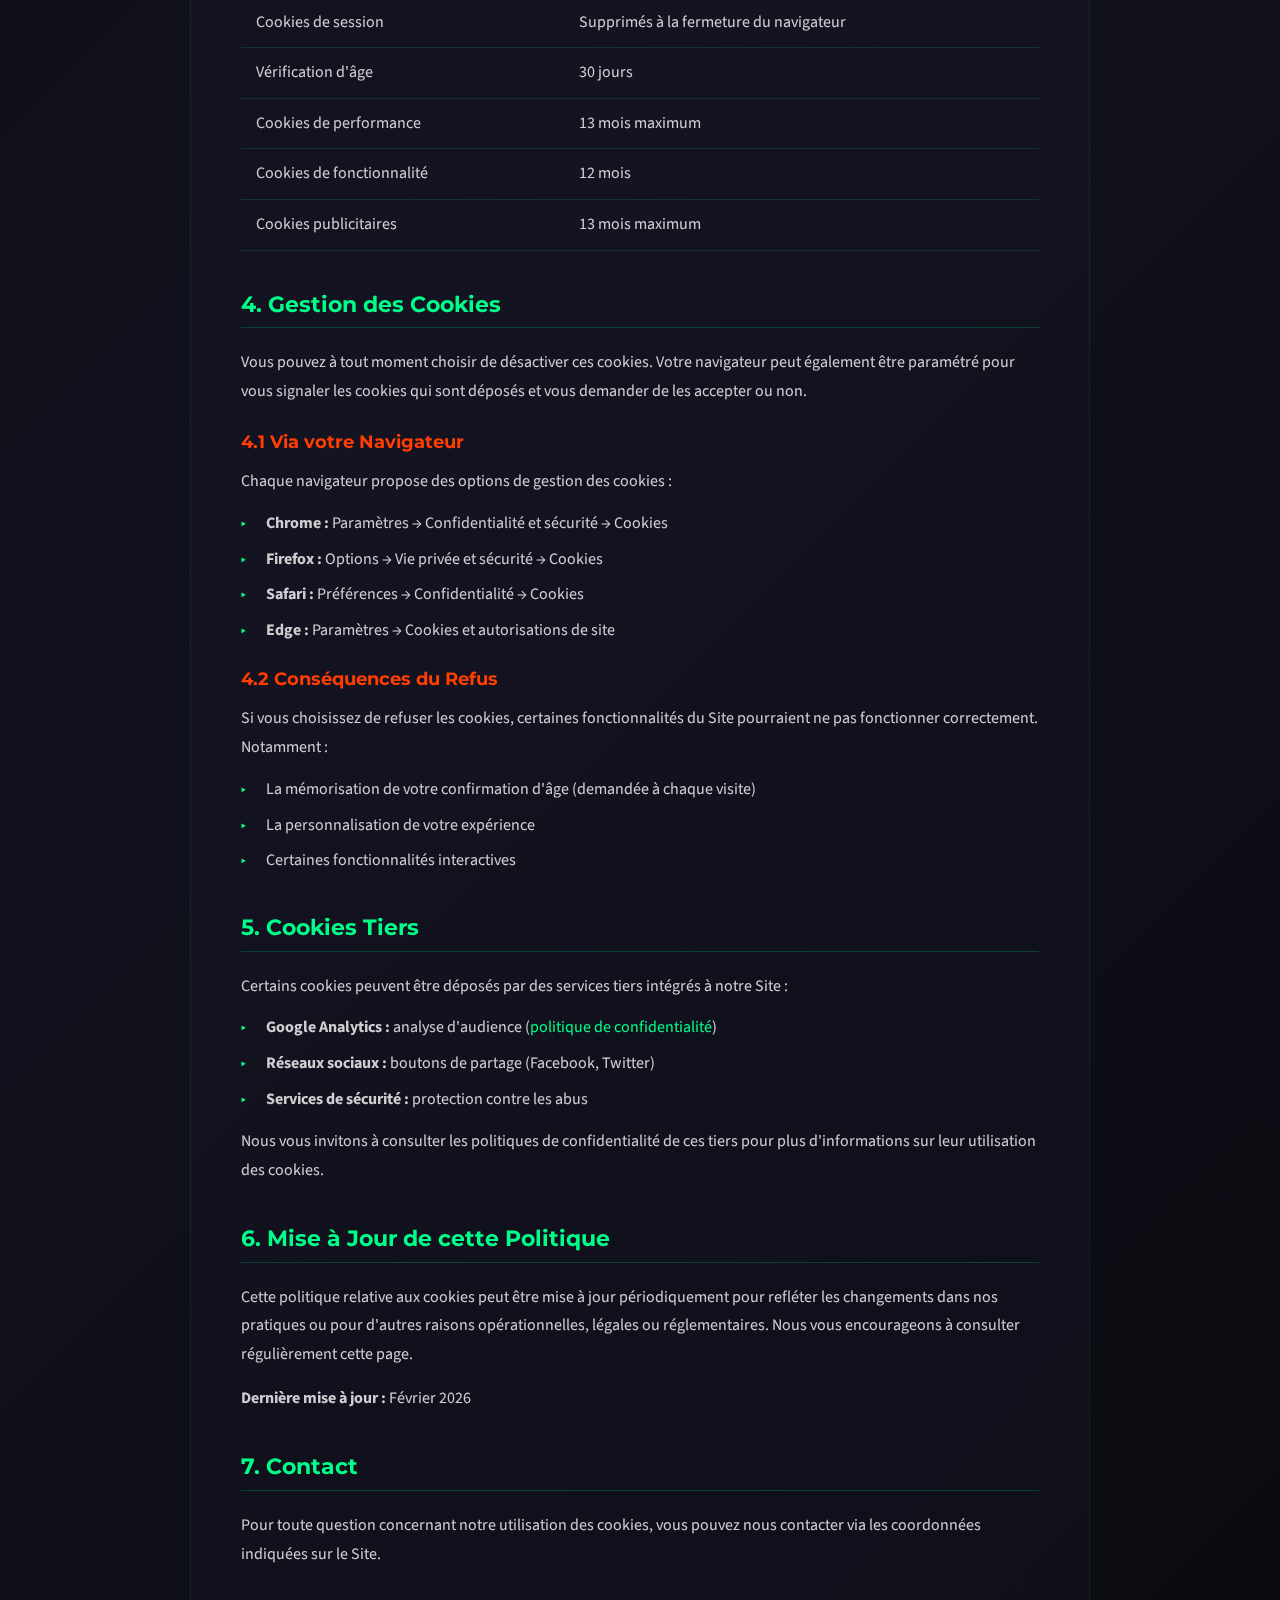
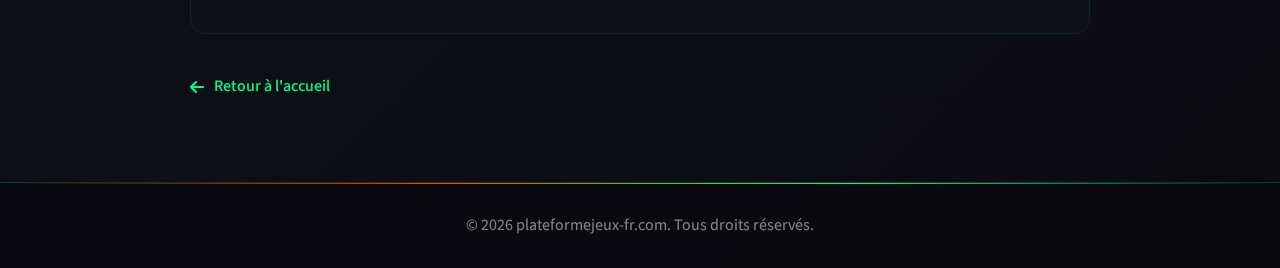
<file: cookies.html>
<!DOCTYPE html>
<html lang="fr">
<head>
    <meta charset="UTF-8">
    <meta name="viewport" content="width=device-width, initial-scale=1.0">
    <title>Politique relative aux Cookies | PlateformeJeux-FR</title>
    <link rel="stylesheet" href="https://cdnjs.cloudflare.com/ajax/libs/font-awesome/6.4.0/css/all.min.css">
    <link rel="preconnect" href="https://fonts.googleapis.com">
    <link rel="preconnect" href="https://fonts.gstatic.com" crossorigin>
    <link href="https://fonts.googleapis.com/css2?family=Montserrat:wght@400;600;700;800&family=Source+Sans+Pro:wght@300;400;600&display=swap" rel="stylesheet">
    <link rel="stylesheet" href="styles.css">
</head>
<body class="legal-page">
    <header>
        <div class="container">
            <div class="header-content">
                <a href="index.html" class="logo">
                    <i class="fas fa-dice logo-icon"></i>
                    <div>
                        plateforme<span>jeux</span>-fr
                        <div style="font-size: 0.7rem; font-weight: normal; color: #aaa;">plateformejeux-fr.com</div>
                    </div>
                </a>
                <button class="mobile-menu-toggle" aria-label="Menu">
                    <span></span>
                    <span></span>
                    <span></span>
                </button>
                <nav class="header-nav">
                    <a href="responsible.html">Jeu Responsable</a>
                    <a href="cgu.html">CGU</a>
                    <a href="confidentialite.html">Confidentialité</a>
                    <a href="cookies.html" class="active">Cookies</a>
                </nav>
            </div>
        </div>
    </header>

    <main class="legal-content">
        <div class="container">
            <div class="legal-header">
                <h1>Politique relative aux Cookies</h1>
                <p class="legal-subtitle">Comprendre et gérer les cookies sur notre Site</p>
            </div>

            <article class="legal-article">
                <section class="legal-section">
                    <h2>1. Qu'est-ce qu'un Cookie ?</h2>
                    <p>Un cookie est un petit fichier texte déposé sur votre terminal (ordinateur, smartphone, tablette) lors de la visite d'un site web. Il permet au site de mémoriser des informations sur votre visite, comme votre langue préférée ou d'autres paramètres, facilitant ainsi votre prochaine visite et rendant le site plus utile.</p>
                    <p>Les cookies ne peuvent pas endommager votre appareil ni accéder à d'autres fichiers stockés sur celui-ci.</p>
                </section>

                <section class="legal-section">
                    <h2>2. Types de Cookies Utilisés</h2>
                    
                    <h3>2.1 Cookies Strictement Nécessaires</h3>
                    <p>Ces cookies sont indispensables au fonctionnement du Site. Ils vous permettent de naviguer et d'utiliser les fonctionnalités essentielles. Sans ces cookies, certains services ne peuvent pas être fournis.</p>
                    <ul>
                        <li><strong>Session utilisateur :</strong> maintient votre session active pendant la navigation</li>
                        <li><strong>Vérification d'âge :</strong> mémorise la confirmation de votre majorité</li>
                        <li><strong>Sécurité :</strong> protection contre les activités malveillantes</li>
                    </ul>

                    <h3>2.2 Cookies de Performance</h3>
                    <p>Ces cookies collectent des informations anonymes sur la façon dont les visiteurs utilisent le Site. Ils nous aident à comprendre quelles pages sont les plus populaires et comment les visiteurs naviguent.</p>
                    <ul>
                        <li><strong>Analytics :</strong> statistiques de visite anonymisées</li>
                        <li><strong>Temps de chargement :</strong> mesure des performances du Site</li>
                        <li><strong>Erreurs :</strong> détection des problèmes techniques</li>
                    </ul>

                    <h3>2.3 Cookies de Fonctionnalité</h3>
                    <p>Ces cookies permettent au Site de mémoriser vos choix (comme votre nom d'utilisateur, votre langue ou la région où vous vous trouvez) et de fournir des fonctionnalités améliorées et personnalisées.</p>
                    <ul>
                        <li><strong>Préférences d'affichage :</strong> thème, taille de police</li>
                        <li><strong>Localisation :</strong> contenu adapté à votre région</li>
                        <li><strong>Personnalisation :</strong> mémorisation de vos choix</li>
                    </ul>

                    <h3>2.4 Cookies Publicitaires</h3>
                    <p>Ces cookies peuvent être utilisés pour vous proposer des publicités pertinentes. Ils servent également à limiter le nombre de fois que vous voyez une publicité et à mesurer l'efficacité des campagnes publicitaires.</p>
                </section>

                <section class="legal-section">
                    <h2>3. Durée de Conservation</h2>
                    <table class="cookie-table">
                        <thead>
                            <tr>
                                <th>Type de Cookie</th>
                                <th>Durée</th>
                            </tr>
                        </thead>
                        <tbody>
                            <tr>
                                <td>Cookies de session</td>
                                <td>Supprimés à la fermeture du navigateur</td>
                            </tr>
                            <tr>
                                <td>Vérification d'âge</td>
                                <td>30 jours</td>
                            </tr>
                            <tr>
                                <td>Cookies de performance</td>
                                <td>13 mois maximum</td>
                            </tr>
                            <tr>
                                <td>Cookies de fonctionnalité</td>
                                <td>12 mois</td>
                            </tr>
                            <tr>
                                <td>Cookies publicitaires</td>
                                <td>13 mois maximum</td>
                            </tr>
                        </tbody>
                    </table>
                </section>

                <section class="legal-section">
                    <h2>4. Gestion des Cookies</h2>
                    <p>Vous pouvez à tout moment choisir de désactiver ces cookies. Votre navigateur peut également être paramétré pour vous signaler les cookies qui sont déposés et vous demander de les accepter ou non.</p>
                    
                    <h3>4.1 Via votre Navigateur</h3>
                    <p>Chaque navigateur propose des options de gestion des cookies :</p>
                    <ul>
                        <li><strong>Chrome :</strong> Paramètres → Confidentialité et sécurité → Cookies</li>
                        <li><strong>Firefox :</strong> Options → Vie privée et sécurité → Cookies</li>
                        <li><strong>Safari :</strong> Préférences → Confidentialité → Cookies</li>
                        <li><strong>Edge :</strong> Paramètres → Cookies et autorisations de site</li>
                    </ul>

                    <h3>4.2 Conséquences du Refus</h3>
                    <p>Si vous choisissez de refuser les cookies, certaines fonctionnalités du Site pourraient ne pas fonctionner correctement. Notamment :</p>
                    <ul>
                        <li>La mémorisation de votre confirmation d'âge (demandée à chaque visite)</li>
                        <li>La personnalisation de votre expérience</li>
                        <li>Certaines fonctionnalités interactives</li>
                    </ul>
                </section>

                <section class="legal-section">
                    <h2>5. Cookies Tiers</h2>
                    <p>Certains cookies peuvent être déposés par des services tiers intégrés à notre Site :</p>
                    <ul>
                        <li><strong>Google Analytics :</strong> analyse d'audience (<a href="https://policies.google.com/privacy" target="_blank" rel="noopener">politique de confidentialité</a>)</li>
                        <li><strong>Réseaux sociaux :</strong> boutons de partage (Facebook, Twitter)</li>
                        <li><strong>Services de sécurité :</strong> protection contre les abus</li>
                    </ul>
                    <p>Nous vous invitons à consulter les politiques de confidentialité de ces tiers pour plus d'informations sur leur utilisation des cookies.</p>
                </section>

                <section class="legal-section">
                    <h2>6. Mise à Jour de cette Politique</h2>
                    <p>Cette politique relative aux cookies peut être mise à jour périodiquement pour refléter les changements dans nos pratiques ou pour d'autres raisons opérationnelles, légales ou réglementaires. Nous vous encourageons à consulter régulièrement cette page.</p>
                    <p><strong>Dernière mise à jour :</strong> Février 2026</p>
                </section>

                <section class="legal-section">
                    <h2>7. Contact</h2>
                    <p>Pour toute question concernant notre utilisation des cookies, vous pouvez nous contacter via les coordonnées indiquées sur le Site.</p>
                </section>
            </article>

            <div class="legal-back">
                <a href="index.html" class="back-link"><i class="fas fa-arrow-left"></i> Retour à l'accueil</a>
            </div>
        </div>
    </main>

    <footer class="legal-footer">
        <div class="container">
            <p>© 2026 plateformejeux-fr.com. Tous droits réservés.</p>
        </div>
    </footer>
    <script src="script.js"></script>
</body>
</html>
</file>
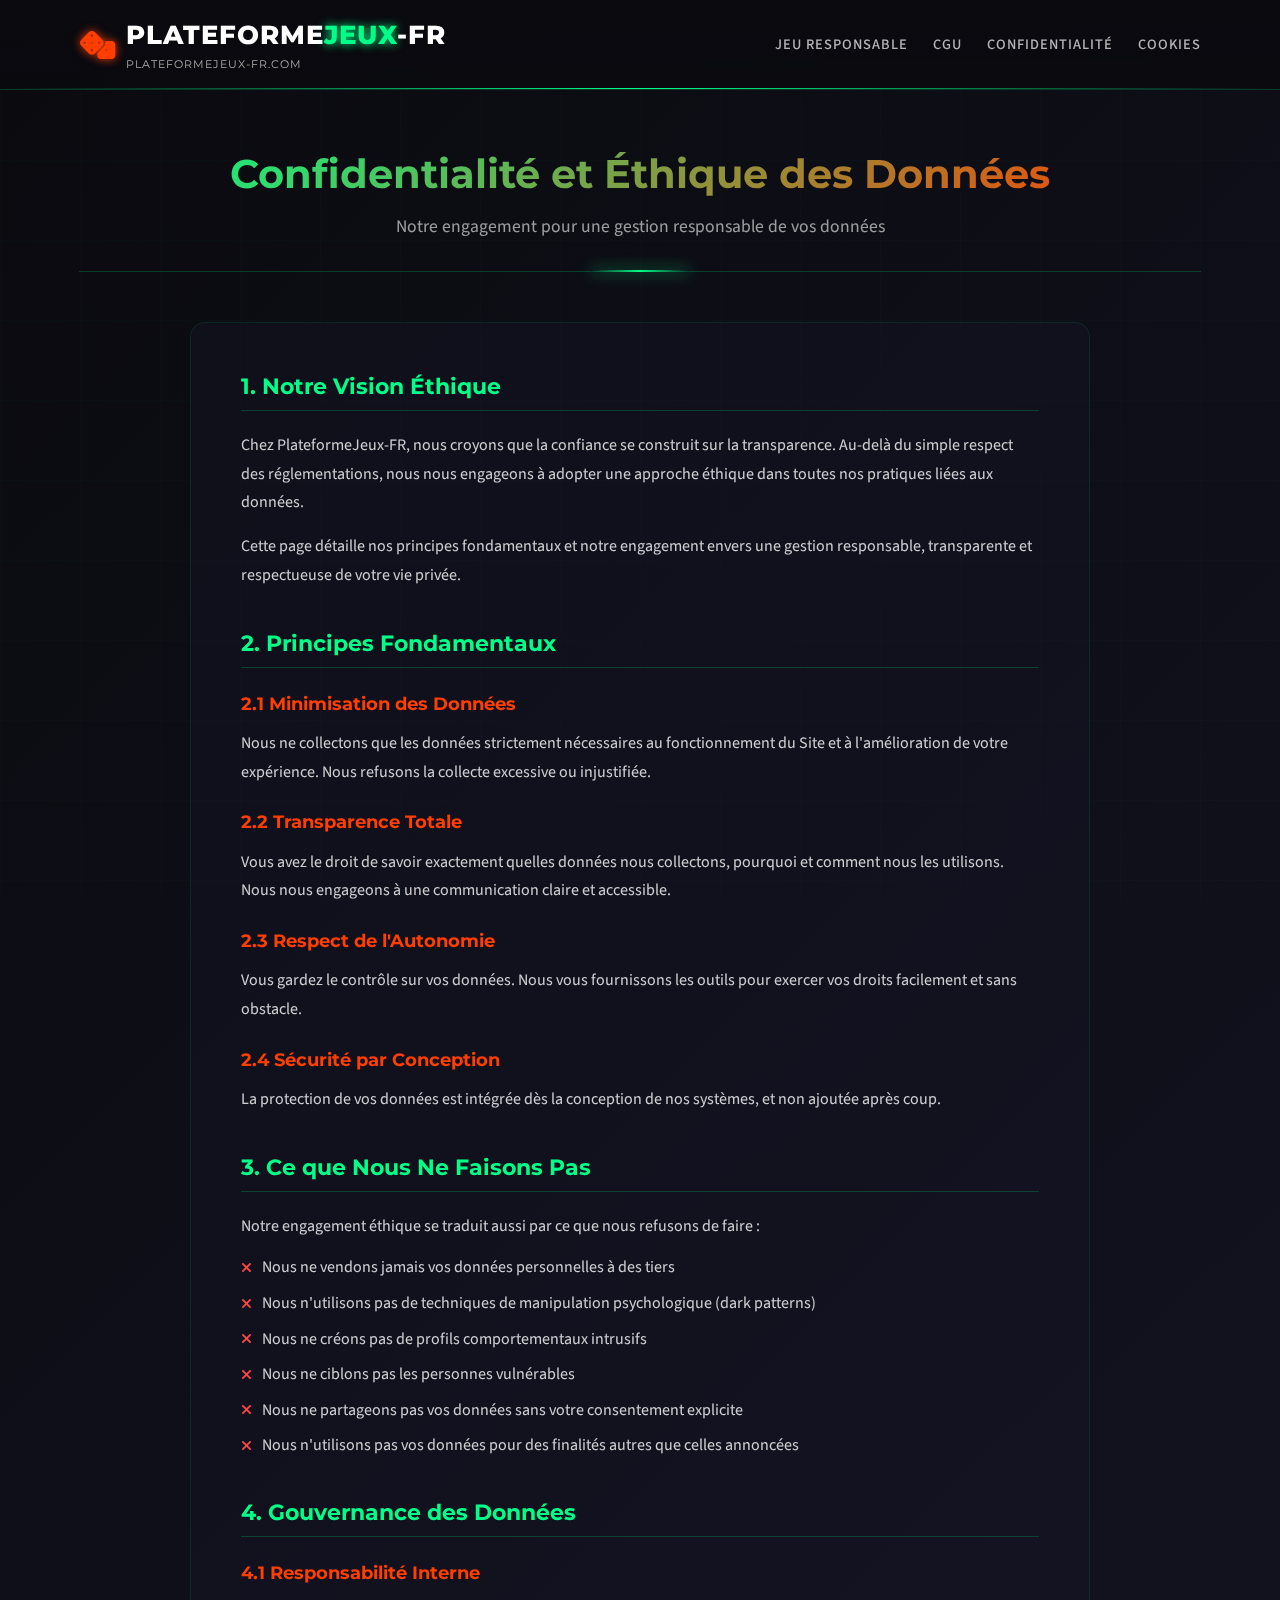
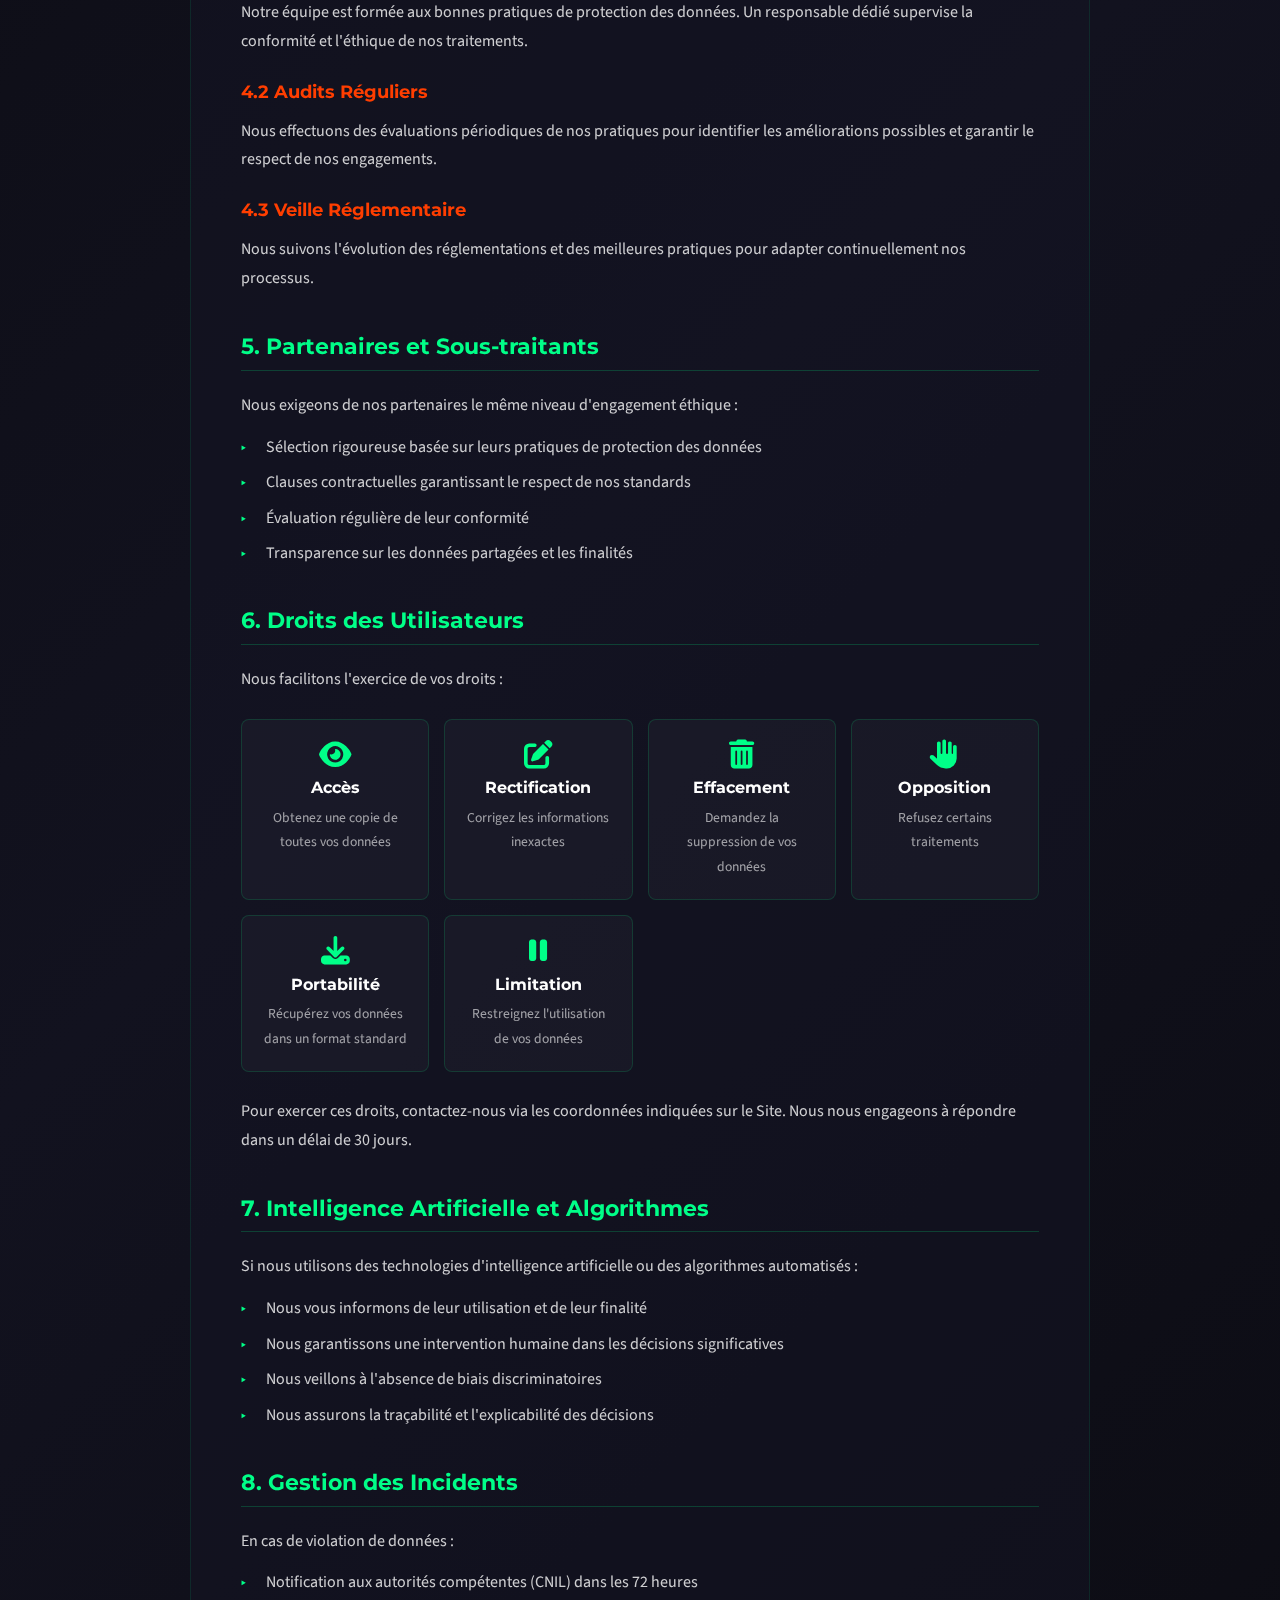
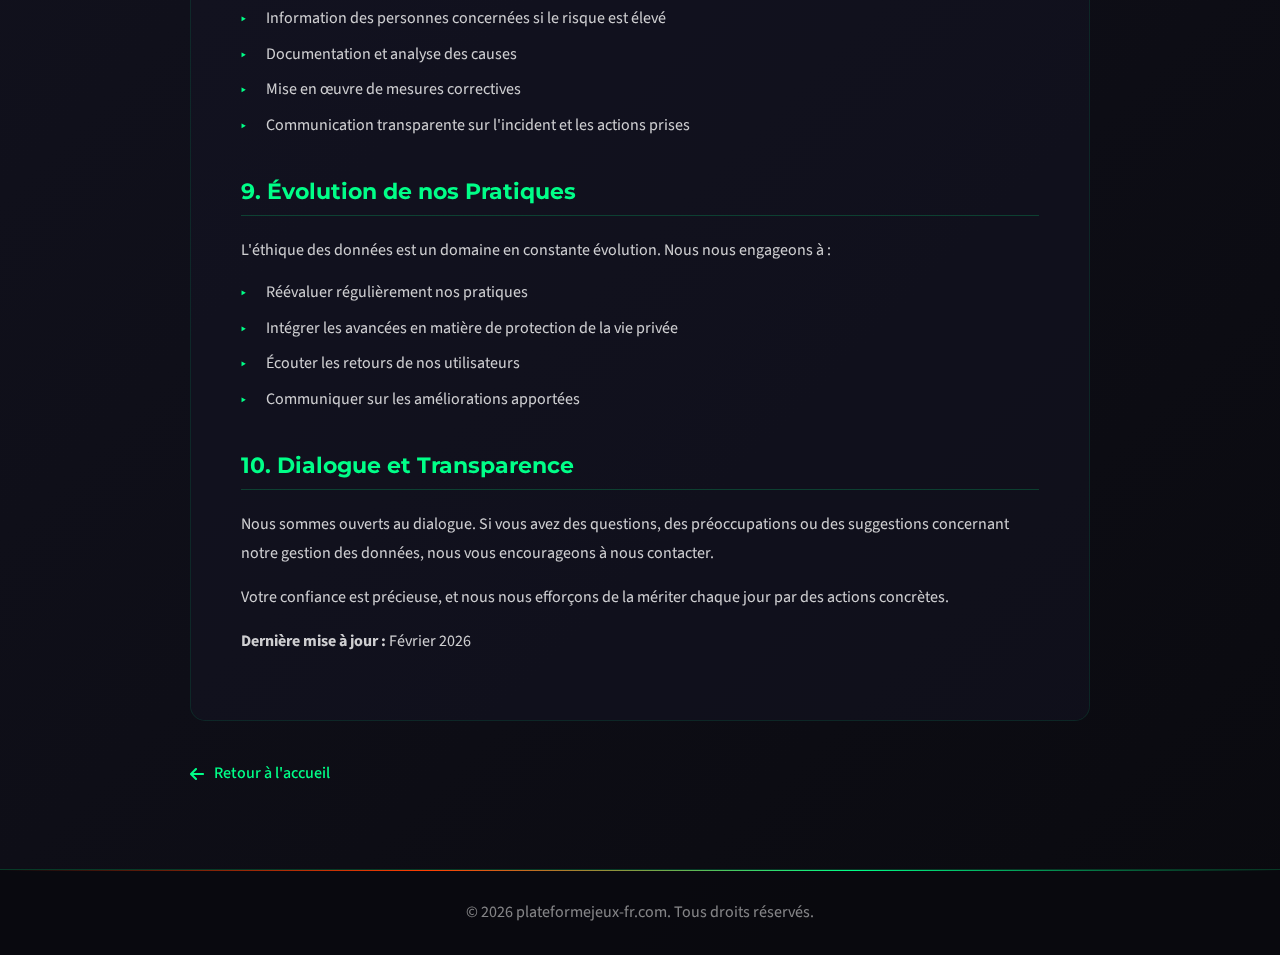
<file: ethique.html>
<!DOCTYPE html>
<html lang="fr">
<head>
    <meta charset="UTF-8">
    <meta name="viewport" content="width=device-width, initial-scale=1.0">
    <title>Éthique des Données | PlateformeJeux-FR</title>
    <link rel="stylesheet" href="https://cdnjs.cloudflare.com/ajax/libs/font-awesome/6.4.0/css/all.min.css">
    <link rel="preconnect" href="https://fonts.googleapis.com">
    <link rel="preconnect" href="https://fonts.gstatic.com" crossorigin>
    <link href="https://fonts.googleapis.com/css2?family=Montserrat:wght@400;600;700;800&family=Source+Sans+Pro:wght@300;400;600&display=swap" rel="stylesheet">
    <link rel="stylesheet" href="styles.css">
</head>
<body class="legal-page">
    <header>
        <div class="container">
            <div class="header-content">
                <a href="index.html" class="logo">
                    <i class="fas fa-dice logo-icon"></i>
                    <div>
                        plateforme<span>jeux</span>-fr
                        <div style="font-size: 0.7rem; font-weight: normal; color: #aaa;">plateformejeux-fr.com</div>
                    </div>
                </a>
                <button class="mobile-menu-toggle" aria-label="Menu">
                    <span></span>
                    <span></span>
                    <span></span>
                </button>
                <nav class="header-nav">
                    <a href="responsible.html">Jeu Responsable</a>
                    <a href="cgu.html">CGU</a>
                    <a href="confidentialite.html">Confidentialité</a>
                    <a href="cookies.html">Cookies</a>
                </nav>
            </div>
        </div>
    </header>

    <main class="legal-content">
        <div class="container">
            <div class="legal-header">
                <h1>Confidentialité et Éthique des Données</h1>
                <p class="legal-subtitle">Notre engagement pour une gestion responsable de vos données</p>
            </div>

            <article class="legal-article">
                <section class="legal-section">
                    <h2>1. Notre Vision Éthique</h2>
                    <p>Chez PlateformeJeux-FR, nous croyons que la confiance se construit sur la transparence. Au-delà du simple respect des réglementations, nous nous engageons à adopter une approche éthique dans toutes nos pratiques liées aux données.</p>
                    <p>Cette page détaille nos principes fondamentaux et notre engagement envers une gestion responsable, transparente et respectueuse de votre vie privée.</p>
                </section>

                <section class="legal-section">
                    <h2>2. Principes Fondamentaux</h2>
                    
                    <h3>2.1 Minimisation des Données</h3>
                    <p>Nous ne collectons que les données strictement nécessaires au fonctionnement du Site et à l'amélioration de votre expérience. Nous refusons la collecte excessive ou injustifiée.</p>
                    
                    <h3>2.2 Transparence Totale</h3>
                    <p>Vous avez le droit de savoir exactement quelles données nous collectons, pourquoi et comment nous les utilisons. Nous nous engageons à une communication claire et accessible.</p>
                    
                    <h3>2.3 Respect de l'Autonomie</h3>
                    <p>Vous gardez le contrôle sur vos données. Nous vous fournissons les outils pour exercer vos droits facilement et sans obstacle.</p>
                    
                    <h3>2.4 Sécurité par Conception</h3>
                    <p>La protection de vos données est intégrée dès la conception de nos systèmes, et non ajoutée après coup.</p>
                </section>

                <section class="legal-section">
                    <h2>3. Ce que Nous Ne Faisons Pas</h2>
                    <p>Notre engagement éthique se traduit aussi par ce que nous refusons de faire :</p>
                    <ul class="negative-list">
                        <li><i class="fas fa-times"></i> Nous ne vendons jamais vos données personnelles à des tiers</li>
                        <li><i class="fas fa-times"></i> Nous n'utilisons pas de techniques de manipulation psychologique (dark patterns)</li>
                        <li><i class="fas fa-times"></i> Nous ne créons pas de profils comportementaux intrusifs</li>
                        <li><i class="fas fa-times"></i> Nous ne ciblons pas les personnes vulnérables</li>
                        <li><i class="fas fa-times"></i> Nous ne partageons pas vos données sans votre consentement explicite</li>
                        <li><i class="fas fa-times"></i> Nous n'utilisons pas vos données pour des finalités autres que celles annoncées</li>
                    </ul>
                </section>

                <section class="legal-section">
                    <h2>4. Gouvernance des Données</h2>
                    
                    <h3>4.1 Responsabilité Interne</h3>
                    <p>Notre équipe est formée aux bonnes pratiques de protection des données. Un responsable dédié supervise la conformité et l'éthique de nos traitements.</p>
                    
                    <h3>4.2 Audits Réguliers</h3>
                    <p>Nous effectuons des évaluations périodiques de nos pratiques pour identifier les améliorations possibles et garantir le respect de nos engagements.</p>
                    
                    <h3>4.3 Veille Réglementaire</h3>
                    <p>Nous suivons l'évolution des réglementations et des meilleures pratiques pour adapter continuellement nos processus.</p>
                </section>

                <section class="legal-section">
                    <h2>5. Partenaires et Sous-traitants</h2>
                    <p>Nous exigeons de nos partenaires le même niveau d'engagement éthique :</p>
                    <ul>
                        <li>Sélection rigoureuse basée sur leurs pratiques de protection des données</li>
                        <li>Clauses contractuelles garantissant le respect de nos standards</li>
                        <li>Évaluation régulière de leur conformité</li>
                        <li>Transparence sur les données partagées et les finalités</li>
                    </ul>
                </section>

                <section class="legal-section">
                    <h2>6. Droits des Utilisateurs</h2>
                    <p>Nous facilitons l'exercice de vos droits :</p>
                    
                    <div class="rights-grid">
                        <div class="right-card">
                            <i class="fas fa-eye"></i>
                            <h4>Accès</h4>
                            <p>Obtenez une copie de toutes vos données</p>
                        </div>
                        <div class="right-card">
                            <i class="fas fa-edit"></i>
                            <h4>Rectification</h4>
                            <p>Corrigez les informations inexactes</p>
                        </div>
                        <div class="right-card">
                            <i class="fas fa-trash-alt"></i>
                            <h4>Effacement</h4>
                            <p>Demandez la suppression de vos données</p>
                        </div>
                        <div class="right-card">
                            <i class="fas fa-hand-paper"></i>
                            <h4>Opposition</h4>
                            <p>Refusez certains traitements</p>
                        </div>
                        <div class="right-card">
                            <i class="fas fa-download"></i>
                            <h4>Portabilité</h4>
                            <p>Récupérez vos données dans un format standard</p>
                        </div>
                        <div class="right-card">
                            <i class="fas fa-pause"></i>
                            <h4>Limitation</h4>
                            <p>Restreignez l'utilisation de vos données</p>
                        </div>
                    </div>
                    
                    <p>Pour exercer ces droits, contactez-nous via les coordonnées indiquées sur le Site. Nous nous engageons à répondre dans un délai de 30 jours.</p>
                </section>

                <section class="legal-section">
                    <h2>7. Intelligence Artificielle et Algorithmes</h2>
                    <p>Si nous utilisons des technologies d'intelligence artificielle ou des algorithmes automatisés :</p>
                    <ul>
                        <li>Nous vous informons de leur utilisation et de leur finalité</li>
                        <li>Nous garantissons une intervention humaine dans les décisions significatives</li>
                        <li>Nous veillons à l'absence de biais discriminatoires</li>
                        <li>Nous assurons la traçabilité et l'explicabilité des décisions</li>
                    </ul>
                </section>

                <section class="legal-section">
                    <h2>8. Gestion des Incidents</h2>
                    <p>En cas de violation de données :</p>
                    <ul>
                        <li>Notification aux autorités compétentes (CNIL) dans les 72 heures</li>
                        <li>Information des personnes concernées si le risque est élevé</li>
                        <li>Documentation et analyse des causes</li>
                        <li>Mise en œuvre de mesures correctives</li>
                        <li>Communication transparente sur l'incident et les actions prises</li>
                    </ul>
                </section>

                <section class="legal-section">
                    <h2>9. Évolution de nos Pratiques</h2>
                    <p>L'éthique des données est un domaine en constante évolution. Nous nous engageons à :</p>
                    <ul>
                        <li>Réévaluer régulièrement nos pratiques</li>
                        <li>Intégrer les avancées en matière de protection de la vie privée</li>
                        <li>Écouter les retours de nos utilisateurs</li>
                        <li>Communiquer sur les améliorations apportées</li>
                    </ul>
                </section>

                <section class="legal-section">
                    <h2>10. Dialogue et Transparence</h2>
                    <p>Nous sommes ouverts au dialogue. Si vous avez des questions, des préoccupations ou des suggestions concernant notre gestion des données, nous vous encourageons à nous contacter.</p>
                    <p>Votre confiance est précieuse, et nous nous efforçons de la mériter chaque jour par des actions concrètes.</p>
                    <p><strong>Dernière mise à jour :</strong> Février 2026</p>
                </section>
            </article>

            <div class="legal-back">
                <a href="index.html" class="back-link"><i class="fas fa-arrow-left"></i> Retour à l'accueil</a>
            </div>
        </div>
    </main>

    <footer class="legal-footer">
        <div class="container">
            <p>© 2026 plateformejeux-fr.com. Tous droits réservés.</p>
        </div>
    </footer>
    <script src="script.js"></script>
</body>
</html>
</file>
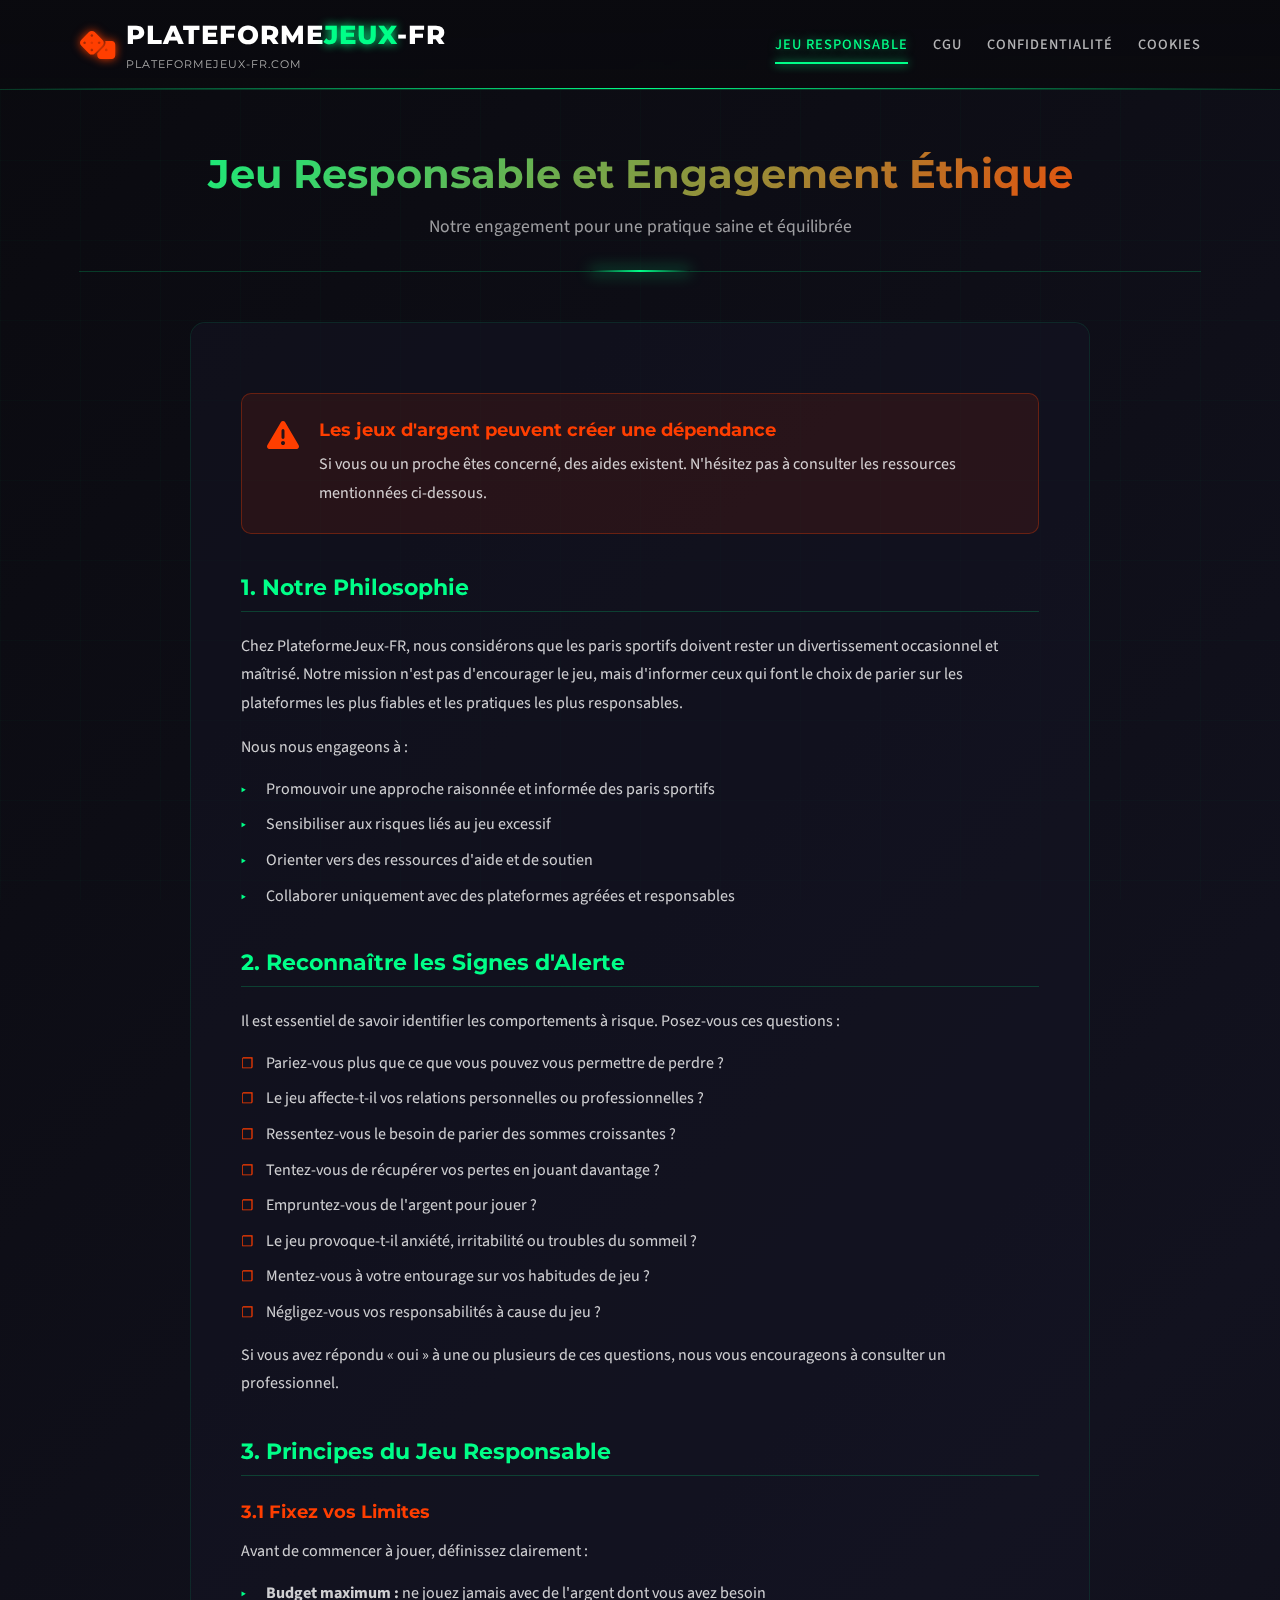
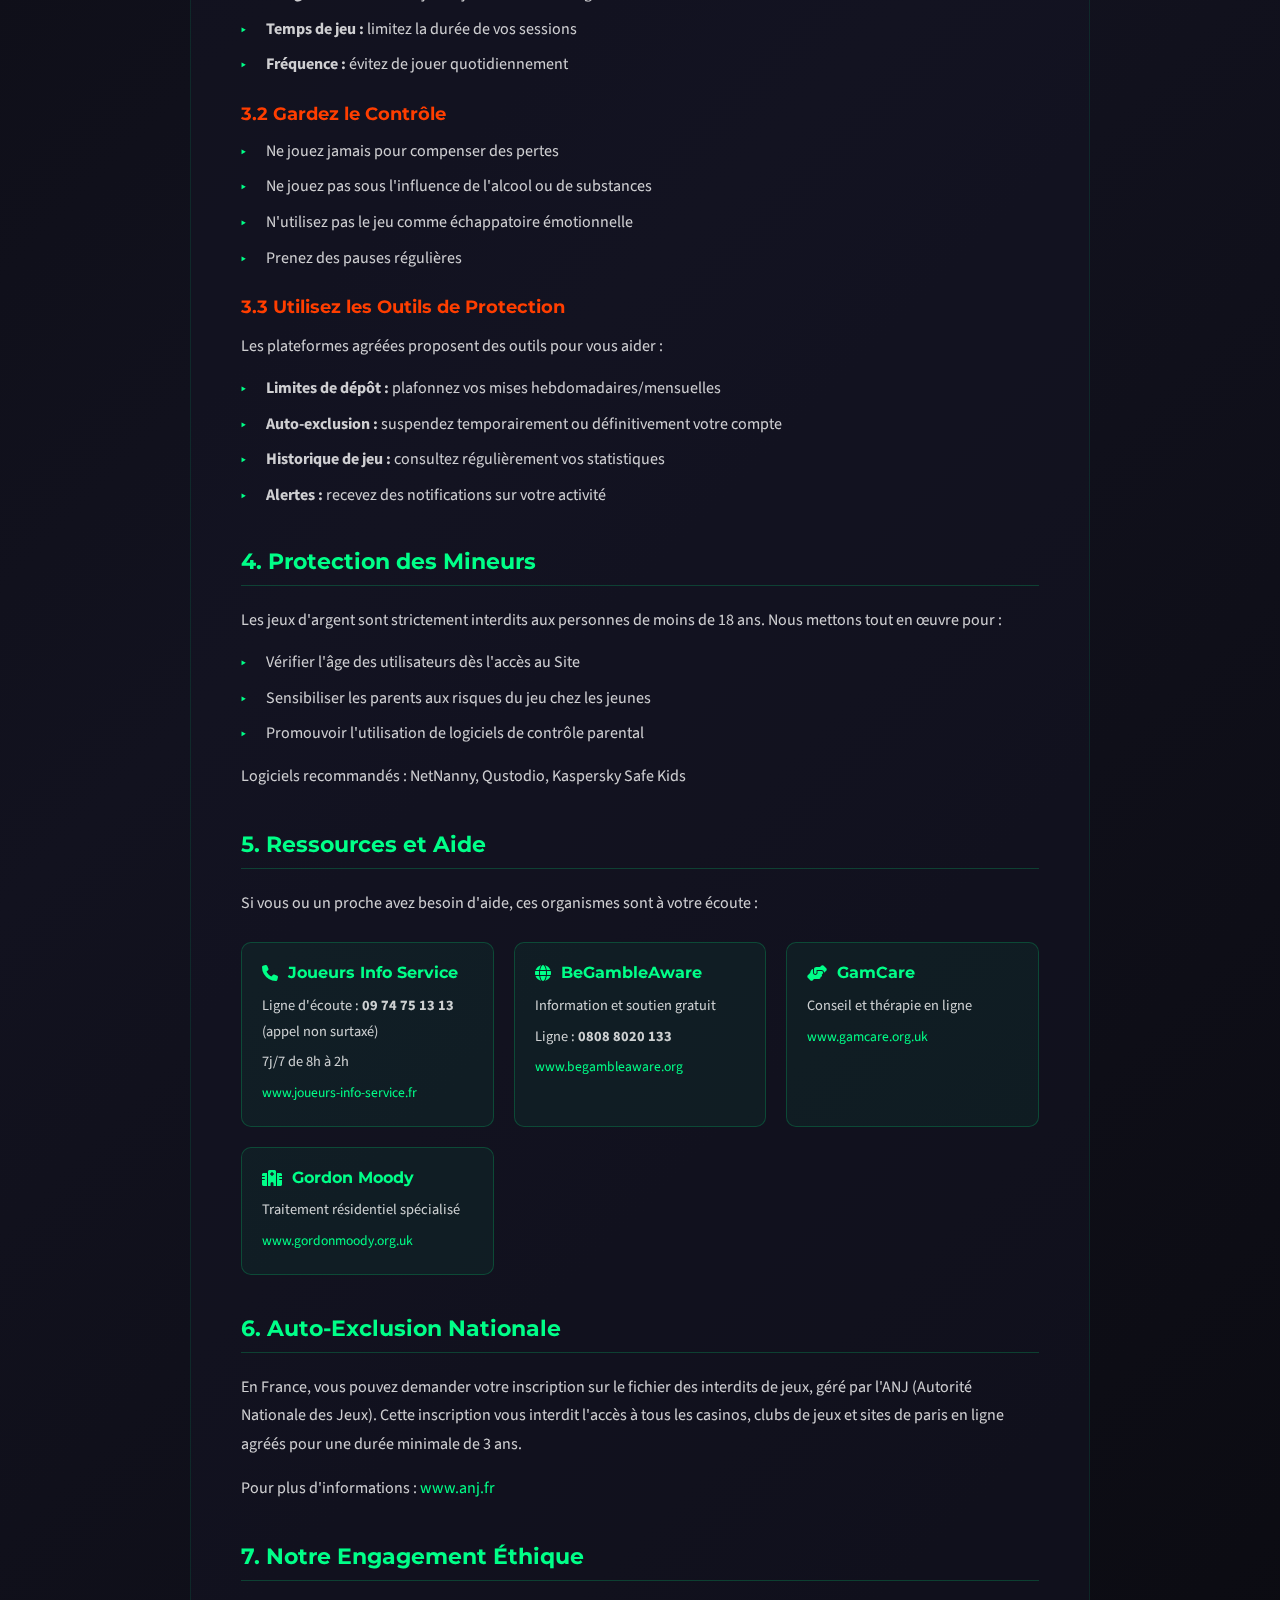
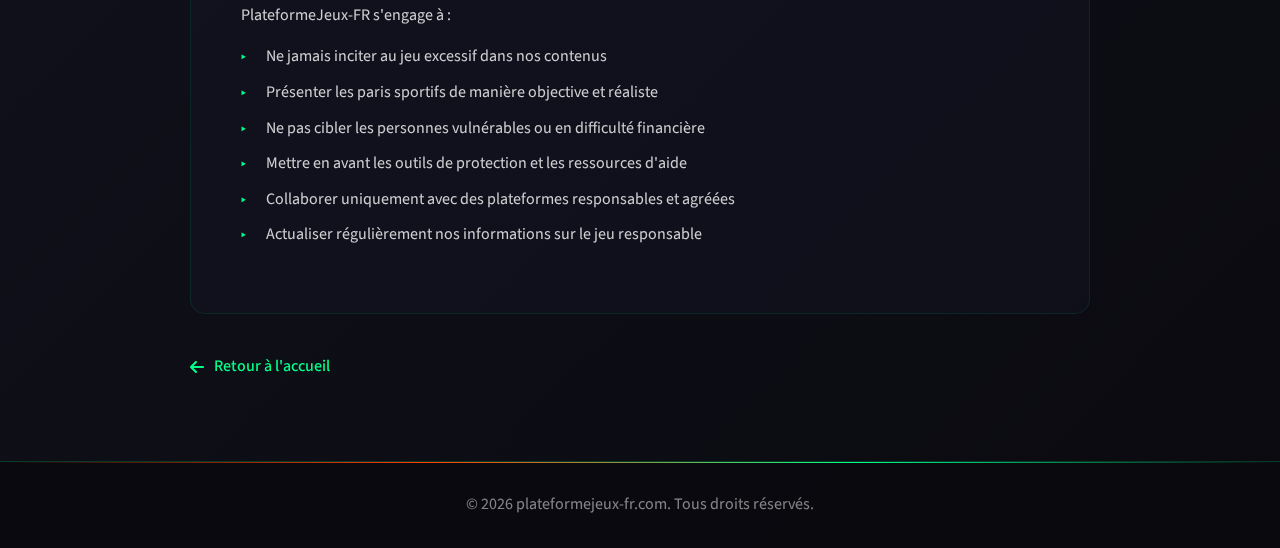
<file: responsible.html>
<!DOCTYPE html>
<html lang="fr">
<head>
    <meta charset="UTF-8">
    <meta name="viewport" content="width=device-width, initial-scale=1.0">
    <title>Jeu Responsable | PlateformeJeux-FR</title>
    <link rel="stylesheet" href="https://cdnjs.cloudflare.com/ajax/libs/font-awesome/6.4.0/css/all.min.css">
    <link rel="preconnect" href="https://fonts.googleapis.com">
    <link rel="preconnect" href="https://fonts.gstatic.com" crossorigin>
    <link href="https://fonts.googleapis.com/css2?family=Montserrat:wght@400;600;700;800&family=Source+Sans+Pro:wght@300;400;600&display=swap" rel="stylesheet">
    <link rel="stylesheet" href="styles.css">
</head>
<body class="legal-page">
    <header>
        <div class="container">
            <div class="header-content">
                <a href="index.html" class="logo">
                    <i class="fas fa-dice logo-icon"></i>
                    <div>
                        plateforme<span>jeux</span>-fr
                        <div style="font-size: 0.7rem; font-weight: normal; color: #aaa;">plateformejeux-fr.com</div>
                    </div>
                </a>
                <button class="mobile-menu-toggle" aria-label="Menu">
                    <span></span>
                    <span></span>
                    <span></span>
                </button>
                <nav class="header-nav">
                    <a href="responsible.html" class="active">Jeu Responsable</a>
                    <a href="cgu.html">CGU</a>
                    <a href="confidentialite.html">Confidentialité</a>
                    <a href="cookies.html">Cookies</a>
                </nav>
            </div>
        </div>
    </header>

    <main class="legal-content">
        <div class="container">
            <div class="legal-header">
                <h1>Jeu Responsable et Engagement Éthique</h1>
                <p class="legal-subtitle">Notre engagement pour une pratique saine et équilibrée</p>
            </div>

            <article class="legal-article">
                <section class="legal-section highlight-section">
                    <div class="warning-box">
                        <i class="fas fa-exclamation-triangle"></i>
                        <div>
                            <h3>Les jeux d'argent peuvent créer une dépendance</h3>
                            <p>Si vous ou un proche êtes concerné, des aides existent. N'hésitez pas à consulter les ressources mentionnées ci-dessous.</p>
                        </div>
                    </div>
                </section>

                <section class="legal-section">
                    <h2>1. Notre Philosophie</h2>
                    <p>Chez PlateformeJeux-FR, nous considérons que les paris sportifs doivent rester un divertissement occasionnel et maîtrisé. Notre mission n'est pas d'encourager le jeu, mais d'informer ceux qui font le choix de parier sur les plateformes les plus fiables et les pratiques les plus responsables.</p>
                    <p>Nous nous engageons à :</p>
                    <ul>
                        <li>Promouvoir une approche raisonnée et informée des paris sportifs</li>
                        <li>Sensibiliser aux risques liés au jeu excessif</li>
                        <li>Orienter vers des ressources d'aide et de soutien</li>
                        <li>Collaborer uniquement avec des plateformes agréées et responsables</li>
                    </ul>
                </section>

                <section class="legal-section">
                    <h2>2. Reconnaître les Signes d'Alerte</h2>
                    <p>Il est essentiel de savoir identifier les comportements à risque. Posez-vous ces questions :</p>
                    <ul class="checklist">
                        <li>Pariez-vous plus que ce que vous pouvez vous permettre de perdre ?</li>
                        <li>Le jeu affecte-t-il vos relations personnelles ou professionnelles ?</li>
                        <li>Ressentez-vous le besoin de parier des sommes croissantes ?</li>
                        <li>Tentez-vous de récupérer vos pertes en jouant davantage ?</li>
                        <li>Empruntez-vous de l'argent pour jouer ?</li>
                        <li>Le jeu provoque-t-il anxiété, irritabilité ou troubles du sommeil ?</li>
                        <li>Mentez-vous à votre entourage sur vos habitudes de jeu ?</li>
                        <li>Négligez-vous vos responsabilités à cause du jeu ?</li>
                    </ul>
                    <p>Si vous avez répondu « oui » à une ou plusieurs de ces questions, nous vous encourageons à consulter un professionnel.</p>
                </section>

                <section class="legal-section">
                    <h2>3. Principes du Jeu Responsable</h2>
                    
                    <h3>3.1 Fixez vos Limites</h3>
                    <p>Avant de commencer à jouer, définissez clairement :</p>
                    <ul>
                        <li><strong>Budget maximum :</strong> ne jouez jamais avec de l'argent dont vous avez besoin</li>
                        <li><strong>Temps de jeu :</strong> limitez la durée de vos sessions</li>
                        <li><strong>Fréquence :</strong> évitez de jouer quotidiennement</li>
                    </ul>

                    <h3>3.2 Gardez le Contrôle</h3>
                    <ul>
                        <li>Ne jouez jamais pour compenser des pertes</li>
                        <li>Ne jouez pas sous l'influence de l'alcool ou de substances</li>
                        <li>N'utilisez pas le jeu comme échappatoire émotionnelle</li>
                        <li>Prenez des pauses régulières</li>
                    </ul>

                    <h3>3.3 Utilisez les Outils de Protection</h3>
                    <p>Les plateformes agréées proposent des outils pour vous aider :</p>
                    <ul>
                        <li><strong>Limites de dépôt :</strong> plafonnez vos mises hebdomadaires/mensuelles</li>
                        <li><strong>Auto-exclusion :</strong> suspendez temporairement ou définitivement votre compte</li>
                        <li><strong>Historique de jeu :</strong> consultez régulièrement vos statistiques</li>
                        <li><strong>Alertes :</strong> recevez des notifications sur votre activité</li>
                    </ul>
                </section>

                <section class="legal-section">
                    <h2>4. Protection des Mineurs</h2>
                    <p>Les jeux d'argent sont strictement interdits aux personnes de moins de 18 ans. Nous mettons tout en œuvre pour :</p>
                    <ul>
                        <li>Vérifier l'âge des utilisateurs dès l'accès au Site</li>
                        <li>Sensibiliser les parents aux risques du jeu chez les jeunes</li>
                        <li>Promouvoir l'utilisation de logiciels de contrôle parental</li>
                    </ul>
                    <p>Logiciels recommandés : NetNanny, Qustodio, Kaspersky Safe Kids</p>
                </section>

                <section class="legal-section">
                    <h2>5. Ressources et Aide</h2>
                    <p>Si vous ou un proche avez besoin d'aide, ces organismes sont à votre écoute :</p>
                    
                    <div class="help-resources">
                        <div class="resource-card">
                            <h4><i class="fas fa-phone"></i> Joueurs Info Service</h4>
                            <p>Ligne d'écoute : <strong>09 74 75 13 13</strong> (appel non surtaxé)</p>
                            <p>7j/7 de 8h à 2h</p>
                            <a href="https://www.joueurs-info-service.fr" target="_blank" rel="noopener">www.joueurs-info-service.fr</a>
                        </div>
                        
                        <div class="resource-card">
                            <h4><i class="fas fa-globe"></i> BeGambleAware</h4>
                            <p>Information et soutien gratuit</p>
                            <p>Ligne : <strong>0808 8020 133</strong></p>
                            <a href="https://www.begambleaware.org" target="_blank" rel="noopener">www.begambleaware.org</a>
                        </div>
                        
                        <div class="resource-card">
                            <h4><i class="fas fa-hands-helping"></i> GamCare</h4>
                            <p>Conseil et thérapie en ligne</p>
                            <a href="https://www.gamcare.org.uk" target="_blank" rel="noopener">www.gamcare.org.uk</a>
                        </div>
                        
                        <div class="resource-card">
                            <h4><i class="fas fa-hospital"></i> Gordon Moody</h4>
                            <p>Traitement résidentiel spécialisé</p>
                            <a href="https://www.gordonmoody.org.uk" target="_blank" rel="noopener">www.gordonmoody.org.uk</a>
                        </div>
                    </div>
                </section>

                <section class="legal-section">
                    <h2>6. Auto-Exclusion Nationale</h2>
                    <p>En France, vous pouvez demander votre inscription sur le fichier des interdits de jeux, géré par l'ANJ (Autorité Nationale des Jeux). Cette inscription vous interdit l'accès à tous les casinos, clubs de jeux et sites de paris en ligne agréés pour une durée minimale de 3 ans.</p>
                    <p>Pour plus d'informations : <a href="https://anj.fr" target="_blank" rel="noopener">www.anj.fr</a></p>
                </section>

                <section class="legal-section">
                    <h2>7. Notre Engagement Éthique</h2>
                    <p>PlateformeJeux-FR s'engage à :</p>
                    <ul>
                        <li>Ne jamais inciter au jeu excessif dans nos contenus</li>
                        <li>Présenter les paris sportifs de manière objective et réaliste</li>
                        <li>Ne pas cibler les personnes vulnérables ou en difficulté financière</li>
                        <li>Mettre en avant les outils de protection et les ressources d'aide</li>
                        <li>Collaborer uniquement avec des plateformes responsables et agréées</li>
                        <li>Actualiser régulièrement nos informations sur le jeu responsable</li>
                    </ul>
                </section>
            </article>

            <div class="legal-back">
                <a href="index.html" class="back-link"><i class="fas fa-arrow-left"></i> Retour à l'accueil</a>
            </div>
        </div>
    </main>

    <footer class="legal-footer">
        <div class="container">
            <p>© 2026 plateformejeux-fr.com. Tous droits réservés.</p>
        </div>
    </footer>
    <script src="script.js"></script>
</body>
</html>
</file>
<file: styles.css>
:root {
    --primary: #0a0a0f;
    --secondary: #00ff88;
    --accent: #ff3e00;
    --light: #0d0d14;
    --dark: #050508;
    --gray: #4a4a5a;
    --neon-green: #00ff88;
    --neon-orange: #ff3e00;
    --neon-blue: #00d4ff;
    --gradient: linear-gradient(135deg, var(--accent), var(--secondary));
    --shadow: 0 10px 30px rgba(0, 0, 0, 0.5);
    --radius: 0;
    --transition: all 0.3s ease;
}

* {
    margin: 0;
    padding: 0;
    box-sizing: border-box;
}

body {
    font-family: 'Source Sans Pro', sans-serif;
    line-height: 1.6;
    color: #e0e0e0;
    background-color: var(--primary);
    overflow-x: hidden;
}

/* Глобальная сетка на фоне */
body::before {
    content: '';
    position: fixed;
    top: 0;
    left: 0;
    width: 100%;
    height: 100%;
    background-image: 
        linear-gradient(rgba(0, 255, 136, 0.02) 1px, transparent 1px),
        linear-gradient(90deg, rgba(0, 255, 136, 0.02) 1px, transparent 1px);
    background-size: 80px 80px;
    pointer-events: none;
    z-index: 0;
}

h1, h2, h3, h4 {
    font-family: 'Montserrat', sans-serif;
    font-weight: 700;
    line-height: 1.2;
}

.container {
    width: 90%;
    max-width: 1200px;
    margin: 0 auto;
    padding: 0 15px;
    position: relative;
    z-index: 1;
}

/* Модальное окно проверки возраста */
.age-verification-modal {
    position: fixed;
    top: 0;
    left: 0;
    width: 100%;
    height: 100%;
    background: rgba(5, 5, 8, 0.98);
    display: flex;
    justify-content: center;
    align-items: center;
    z-index: 9999;
    backdrop-filter: blur(10px);
}

.age-verification-modal::before {
    content: '';
    position: absolute;
    top: 0;
    left: 0;
    width: 100%;
    height: 100%;
    background-image: 
        linear-gradient(rgba(0, 255, 136, 0.03) 1px, transparent 1px),
        linear-gradient(90deg, rgba(0, 255, 136, 0.03) 1px, transparent 1px);
    background-size: 50px 50px;
}

.modal-content {
    position: relative;
    background: linear-gradient(135deg, rgba(20, 20, 35, 0.95) 0%, rgba(10, 10, 20, 0.98) 100%);
    padding: 50px;
    max-width: 600px;
    width: 90%;
    text-align: center;
    clip-path: polygon(30px 0, 100% 0, 100% calc(100% - 30px), calc(100% - 30px) 100%, 0 100%, 0 30px);
    animation: modalAppear 0.5s ease-out;
    border: 1px solid rgba(0, 255, 136, 0.3);
}

.modal-content::before {
    content: '';
    position: absolute;
    top: -2px;
    left: -2px;
    right: -2px;
    bottom: -2px;
    background: linear-gradient(135deg, var(--neon-orange), var(--neon-green));
    clip-path: polygon(30px 0, 100% 0, 100% calc(100% - 30px), calc(100% - 30px) 100%, 0 100%, 0 30px);
    z-index: -1;
    opacity: 0.5;
}

@keyframes modalAppear {
    0% { transform: scale(0.8); opacity: 0; }
    100% { transform: scale(1); opacity: 1; }
}

.age-warning {
    font-size: 5rem;
    color: var(--neon-orange);
    margin-bottom: 20px;
    animation: neonPulse 2s infinite;
    text-shadow: 0 0 20px var(--neon-orange), 0 0 40px var(--neon-orange);
}

@keyframes neonPulse {
    0%, 100% { text-shadow: 0 0 20px var(--neon-orange), 0 0 40px var(--neon-orange); }
    50% { text-shadow: 0 0 30px var(--neon-orange), 0 0 60px var(--neon-orange), 0 0 80px var(--neon-orange); }
}

.modal-content h2 {
    font-size: 2rem;
    margin-bottom: 20px;
    color: white;
    text-transform: uppercase;
    letter-spacing: 3px;
}

.modal-content p {
    margin-bottom: 20px;
    font-size: 1rem;
    color: rgba(255, 255, 255, 0.7);
}

.modal-content a {
    color: var(--neon-green);
    text-decoration: none;
    transition: var(--transition);
}

.modal-content a:hover {
    text-shadow: 0 0 10px var(--neon-green);
}

.warning-text {
    color: var(--neon-orange);
    font-weight: 600;
}

.button-group {
    display: flex;
    justify-content: center;
    gap: 20px;
    margin-top: 30px;
    flex-wrap: wrap;
}

.btn {
    padding: 15px 30px;
    font-weight: 600;
    cursor: pointer;
    transition: var(--transition);
    border: none;
    font-size: 1rem;
    display: inline-flex;
    align-items: center;
    justify-content: center;
    gap: 10px;
    text-transform: uppercase;
    letter-spacing: 1px;
    clip-path: polygon(10px 0, 100% 0, calc(100% - 10px) 100%, 0 100%);
    position: relative;
}

.btn-primary {
    background: linear-gradient(90deg, var(--neon-orange), #ff6b35);
    color: white;
    box-shadow: 0 0 20px rgba(255, 62, 0, 0.3);
}

.btn-primary:hover {
    transform: translateY(-3px);
    box-shadow: 0 0 30px rgba(255, 62, 0, 0.5), 0 10px 30px rgba(255, 62, 0, 0.3);
}

.btn-secondary {
    background: transparent;
    color: var(--neon-green);
    border: 2px solid var(--neon-green);
    clip-path: polygon(10px 0, 100% 0, calc(100% - 10px) 100%, 0 100%);
}

.btn-secondary:hover {
    background: rgba(0, 255, 136, 0.1);
    box-shadow: 0 0 20px rgba(0, 255, 136, 0.3);
}

/* Хедер */
header {
    background: linear-gradient(180deg, rgba(10, 10, 15, 0.98) 0%, rgba(10, 10, 15, 0.9) 100%);
    color: white;
    padding: 15px 0;
    position: sticky;
    top: 0;
    z-index: 100;
    border-bottom: 1px solid rgba(0, 255, 136, 0.2);
    backdrop-filter: blur(10px);
}

header::after {
    content: '';
    position: absolute;
    bottom: 0;
    left: 0;
    width: 100%;
    height: 1px;
    background: linear-gradient(90deg, transparent, var(--neon-green), transparent);
}

.header-content {
    display: flex;
    justify-content: space-between;
    align-items: center;
}

.logo {
    font-family: 'Montserrat', sans-serif;
    font-weight: 800;
    font-size: 1.6rem;
    display: flex;
    align-items: center;
    gap: 10px;
    text-transform: uppercase;
    letter-spacing: 1px;
}

.logo span {
    color: var(--neon-green);
    text-shadow: 0 0 10px var(--neon-green);
}

.logo-icon {
    color: var(--neon-orange);
    font-size: 1.8rem;
    text-shadow: 0 0 10px var(--neon-orange);
}

a.logo {
    text-decoration: none;
    color: white;
}

a.logo:hover {
    text-decoration: none;
}

/* Навигация в хедере */
.header-nav {
    display: flex;
    gap: 25px;
    align-items: center;
}

.header-nav a {
    color: rgba(255, 255, 255, 0.7);
    text-decoration: none;
    font-size: 0.9rem;
    font-weight: 500;
    text-transform: uppercase;
    letter-spacing: 1px;
    padding: 8px 0;
    position: relative;
    transition: all 0.3s ease;
}

.header-nav a::after {
    content: '';
    position: absolute;
    bottom: 0;
    left: 0;
    width: 0;
    height: 2px;
    background: var(--neon-green);
    transition: width 0.3s ease;
    box-shadow: 0 0 10px var(--neon-green);
}

.header-nav a:hover,
.header-nav a.active {
    color: var(--neon-green);
    text-shadow: 0 0 10px rgba(0, 255, 136, 0.5);
}

.header-nav a:hover::after,
.header-nav a.active::after {
    width: 100%;
}

/* Стили для юридических страниц */
.legal-page {
    background: linear-gradient(135deg, #0a0a0f 0%, #12121f 50%, #0a0a0f 100%);
    min-height: 100vh;
}

.legal-page .main-content {
    display: none;
}

.legal-content {
    padding: 60px 0 80px;
    color: white;
}

.legal-header {
    text-align: center;
    margin-bottom: 50px;
    padding-bottom: 30px;
    border-bottom: 1px solid rgba(0, 255, 136, 0.2);
    position: relative;
}

.legal-header::after {
    content: '';
    position: absolute;
    bottom: -1px;
    left: 50%;
    transform: translateX(-50%);
    width: 100px;
    height: 2px;
    background: linear-gradient(90deg, transparent, var(--neon-green), transparent);
    box-shadow: 0 0 15px var(--neon-green);
}

.legal-header h1 {
    font-size: 2.5rem;
    margin-bottom: 15px;
    background: linear-gradient(135deg, var(--neon-green), var(--neon-orange));
    -webkit-background-clip: text;
    -webkit-text-fill-color: transparent;
    background-clip: text;
}

.legal-subtitle {
    color: rgba(255, 255, 255, 0.6);
    font-size: 1.1rem;
}

.legal-article {
    max-width: 900px;
    margin: 0 auto;
    background: rgba(20, 20, 35, 0.5);
    border-radius: 15px;
    padding: 50px;
    border: 1px solid rgba(0, 255, 136, 0.1);
}

.legal-section {
    margin-bottom: 40px;
}

.legal-section:last-child {
    margin-bottom: 0;
}

.legal-section h2 {
    font-size: 1.4rem;
    color: var(--neon-green);
    margin-bottom: 20px;
    padding-bottom: 10px;
    border-bottom: 1px solid rgba(0, 255, 136, 0.2);
}

.legal-section h3 {
    font-size: 1.1rem;
    color: var(--neon-orange);
    margin: 25px 0 15px;
}

.legal-section p {
    color: rgba(255, 255, 255, 0.8);
    line-height: 1.8;
    margin-bottom: 15px;
}

.legal-section ul {
    list-style: none;
    padding: 0;
    margin: 15px 0;
}

.legal-section ul li {
    position: relative;
    padding-left: 25px;
    margin-bottom: 10px;
    color: rgba(255, 255, 255, 0.8);
    line-height: 1.6;
}

.legal-section ul li::before {
    content: '▸';
    position: absolute;
    left: 0;
    color: var(--neon-green);
}

.legal-section a {
    color: var(--neon-green);
    text-decoration: none;
    transition: all 0.3s ease;
}

.legal-section a:hover {
    text-shadow: 0 0 10px var(--neon-green);
}

.warning-box {
    display: flex;
    gap: 20px;
    align-items: flex-start;
    background: rgba(255, 62, 0, 0.1);
    border: 1px solid rgba(255, 62, 0, 0.3);
    border-radius: 10px;
    padding: 25px;
    margin: 20px 0;
}

.warning-box i {
    font-size: 2rem;
    color: var(--neon-orange);
}

.warning-box h3 {
    margin: 0 0 10px !important;
    color: var(--neon-orange) !important;
}

.warning-box p {
    margin: 0;
}

.checklist li::before {
    content: '☐' !important;
    color: var(--neon-orange) !important;
}

.negative-list li {
    display: flex;
    align-items: center;
    gap: 10px;
    padding-left: 0 !important;
}

.negative-list li::before {
    display: none !important;
}

.negative-list li i {
    color: #ff4444;
    font-size: 0.9rem;
}

.help-resources {
    display: grid;
    grid-template-columns: repeat(auto-fit, minmax(200px, 1fr));
    gap: 20px;
    margin-top: 25px;
}

.resource-card {
    background: rgba(0, 255, 136, 0.05);
    border: 1px solid rgba(0, 255, 136, 0.2);
    border-radius: 10px;
    padding: 20px;
}

.resource-card h4 {
    color: var(--neon-green);
    margin-bottom: 10px;
    display: flex;
    align-items: center;
    gap: 10px;
}

.resource-card p {
    margin-bottom: 5px !important;
    font-size: 0.9rem;
}

.resource-card a {
    font-size: 0.85rem;
}

.rights-grid {
    display: grid;
    grid-template-columns: repeat(auto-fit, minmax(150px, 1fr));
    gap: 15px;
    margin: 25px 0;
}

.right-card {
    background: rgba(255, 255, 255, 0.03);
    border: 1px solid rgba(0, 255, 136, 0.15);
    border-radius: 8px;
    padding: 20px;
    text-align: center;
    transition: all 0.3s ease;
}

.right-card:hover {
    border-color: var(--neon-green);
    transform: translateY(-3px);
}

.right-card i {
    font-size: 1.8rem;
    color: var(--neon-green);
    margin-bottom: 10px;
}

.right-card h4 {
    color: white;
    margin-bottom: 8px;
    font-size: 1rem;
}

.right-card p {
    font-size: 0.85rem;
    margin: 0 !important;
    color: rgba(255, 255, 255, 0.6);
}

.cookie-table {
    width: 100%;
    border-collapse: collapse;
    margin: 20px 0;
}

.cookie-table th,
.cookie-table td {
    padding: 12px 15px;
    text-align: left;
    border-bottom: 1px solid rgba(0, 255, 136, 0.15);
}

.cookie-table th {
    background: rgba(0, 255, 136, 0.1);
    color: var(--neon-green);
    font-weight: 600;
}

.cookie-table td {
    color: rgba(255, 255, 255, 0.8);
}

.legal-back {
    max-width: 900px;
    margin: 40px auto 0;
}

.back-link {
    display: inline-flex;
    align-items: center;
    gap: 10px;
    color: var(--neon-green);
    text-decoration: none;
    font-weight: 500;
    transition: all 0.3s ease;
}

.back-link:hover {
    text-shadow: 0 0 10px var(--neon-green);
    gap: 15px;
}

.legal-footer {
    background: rgba(10, 10, 15, 0.95);
    padding: 30px 0;
    text-align: center;
    border-top: 1px solid rgba(0, 255, 136, 0.2);
}

.legal-footer p {
    color: rgba(255, 255, 255, 0.5);
    margin: 0;
}

/* Мобильное меню */
.mobile-menu-toggle {
    display: none;
    flex-direction: column;
    justify-content: center;
    gap: 5px;
    width: 35px;
    height: 35px;
    background: transparent;
    border: 1px solid rgba(0, 255, 136, 0.3);
    border-radius: 5px;
    cursor: pointer;
    padding: 8px;
    transition: all 0.3s ease;
    z-index: 101;
}

.mobile-menu-toggle:hover {
    border-color: var(--neon-green);
    box-shadow: 0 0 15px rgba(0, 255, 136, 0.3);
}

.mobile-menu-toggle span {
    display: block;
    width: 100%;
    height: 2px;
    background: var(--neon-green);
    transition: all 0.3s ease;
    box-shadow: 0 0 5px var(--neon-green);
}

.mobile-menu-toggle.active span:nth-child(1) {
    transform: rotate(45deg) translate(5px, 5px);
}

.mobile-menu-toggle.active span:nth-child(2) {
    opacity: 0;
}

.mobile-menu-toggle.active span:nth-child(3) {
    transform: rotate(-45deg) translate(5px, -5px);
}

/* Адаптив для навигации */
@media (max-width: 900px) {
    .header-nav {
        gap: 15px;
    }
    
    .header-nav a {
        font-size: 0.8rem;
    }
}

@media (max-width: 768px) {
    .mobile-menu-toggle {
        display: flex;
    }
    
    .header-nav {
        position: fixed;
        top: 0;
        right: -100%;
        width: 280px;
        height: 100vh;
        background: linear-gradient(180deg, rgba(10, 10, 20, 0.98) 0%, rgba(15, 15, 25, 0.98) 100%);
        flex-direction: column;
        justify-content: flex-start;
        align-items: flex-start;
        padding: 100px 30px 30px;
        gap: 0;
        transition: right 0.4s ease;
        border-left: 1px solid rgba(0, 255, 136, 0.2);
        box-shadow: -10px 0 30px rgba(0, 0, 0, 0.5);
        z-index: 100;
    }
    
    .header-nav.active {
        right: 0;
    }
    
    .header-nav a {
        width: 100%;
        padding: 18px 0;
        font-size: 1rem;
        border-bottom: 1px solid rgba(0, 255, 136, 0.1);
    }
    
    .header-nav a::after {
        display: none;
    }
    
    .header-nav a:hover,
    .header-nav a.active {
        padding-left: 15px;
        background: rgba(0, 255, 136, 0.05);
    }
    
    .mobile-menu-overlay {
        position: fixed;
        top: 0;
        left: 0;
        width: 100%;
        height: 100%;
        background: rgba(0, 0, 0, 0.7);
        opacity: 0;
        visibility: hidden;
        transition: all 0.3s ease;
        z-index: 99;
    }
    
    .mobile-menu-overlay.active {
        opacity: 1;
        visibility: visible;
    }
    
    .legal-header h1 {
        font-size: 1.8rem;
    }
    
    .legal-article {
        padding: 30px 20px;
    }
}

/* Герой секция */
.hero {
    background: linear-gradient(135deg, #0a0a0f 0%, #12121f 50%, #0a0a0f 100%);
    color: white;
    padding: 100px 0 80px;
    position: relative;
    overflow: hidden;
    min-height: auto;
    display: flex;
    align-items: center;
}

/* Перспективная сетка */
.hero::before {
    content: '';
    position: absolute;
    bottom: 0;
    left: -50%;
    width: 200%;
    height: 60%;
    background-image: 
        linear-gradient(rgba(0, 255, 136, 0.1) 1px, transparent 1px),
        linear-gradient(90deg, rgba(0, 255, 136, 0.1) 1px, transparent 1px);
    background-size: 60px 60px;
    transform: perspective(500px) rotateX(60deg);
    transform-origin: center bottom;
    animation: gridPulse 4s ease-in-out infinite;
}

@keyframes gridPulse {
    0%, 100% { opacity: 0.6; }
    50% { opacity: 1; }
}

/* Неоновые свечения */
.hero::after {
    content: '';
    position: absolute;
    top: 0;
    left: 0;
    width: 100%;
    height: 100%;
    background: 
        radial-gradient(ellipse at 20% 30%, rgba(255, 62, 0, 0.2) 0%, transparent 40%),
        radial-gradient(ellipse at 80% 70%, rgba(0, 255, 136, 0.15) 0%, transparent 40%),
        radial-gradient(ellipse at 50% 0%, rgba(0, 212, 255, 0.1) 0%, transparent 50%);
    pointer-events: none;
    animation: glowMove 8s ease-in-out infinite alternate;
}

@keyframes glowMove {
    0% { transform: translateX(-20px); }
    100% { transform: translateX(20px); }
}

/* Горизонтальные линии */
.hero .cyber-lines {
    position: absolute;
    top: 0;
    left: 0;
    width: 100%;
    height: 100%;
    pointer-events: none;
    overflow: hidden;
}

.hero .cyber-lines::before,
.hero .cyber-lines::after {
    content: '';
    position: absolute;
    left: 0;
    width: 100%;
    height: 1px;
    background: linear-gradient(90deg, transparent, var(--neon-orange), transparent);
}

.hero .cyber-lines::before {
    top: 20%;
    animation: lineGlow 3s ease-in-out infinite;
}

.hero .cyber-lines::after {
    top: 80%;
    animation: lineGlow 3s ease-in-out infinite 1.5s;
}

@keyframes lineGlow {
    0%, 100% { opacity: 0.2; transform: scaleX(0.5); }
    50% { opacity: 0.8; transform: scaleX(1); }
}

/* Сканирующая линия */
.hero .scan-line {
    position: absolute;
    top: 0;
    left: 0;
    width: 100%;
    height: 3px;
    background: linear-gradient(90deg, transparent, var(--neon-green), var(--neon-blue), transparent);
    animation: scanLine 4s linear infinite;
    opacity: 0.7;
    box-shadow: 0 0 20px var(--neon-green);
}

@keyframes scanLine {
    0% { top: 0; }
    100% { top: 100%; }
}

/* Вертикальные акцентные линии */
.hero .accent-lines {
    position: absolute;
    top: 0;
    left: 0;
    width: 100%;
    height: 100%;
    pointer-events: none;
}

.hero .accent-lines::before {
    content: '';
    position: absolute;
    top: 0;
    left: 10%;
    width: 1px;
    height: 100%;
    background: linear-gradient(180deg, transparent, var(--neon-orange), transparent);
    opacity: 0.3;
}

.hero .accent-lines::after {
    content: '';
    position: absolute;
    top: 0;
    right: 10%;
    width: 1px;
    height: 100%;
    background: linear-gradient(180deg, transparent, var(--neon-green), transparent);
    opacity: 0.3;
}

.hero-content {
    position: relative;
    z-index: 1;
    text-align: center;
    max-width: 900px;
    margin: 0 auto;
}

.hero h1 {
    font-size: 3.5rem;
    margin-bottom: 25px;
    text-transform: uppercase;
    letter-spacing: 3px;
    background: linear-gradient(90deg, #ffffff, var(--neon-green), #ffffff);
    background-size: 200% auto;
    -webkit-background-clip: text;
    -webkit-text-fill-color: transparent;
    background-clip: text;
    animation: shineText 3s linear infinite;
}

@keyframes shineText {
    0% { background-position: 0% center; }
    100% { background-position: 200% center; }
}

.hero h1::after {
    content: '';
    display: block;
    width: 150px;
    height: 3px;
    background: linear-gradient(90deg, var(--neon-orange), var(--neon-green));
    margin: 20px auto 0;
}

.hero p {
    font-size: 1.2rem;
    margin-bottom: 40px;
    color: rgba(255, 255, 255, 0.7);
    max-width: 700px;
    margin-left: auto;
    margin-right: auto;
}

/* Секция платформ */
.platforms {
    padding: 120px 0;
    background: linear-gradient(180deg, #0a0a0f 0%, #12121a 50%, #0a0a0f 100%);
    position: relative;
}

.platforms::before {
    content: '';
    position: absolute;
    top: 0;
    left: 0;
    width: 100%;
    height: 1px;
    background: linear-gradient(90deg, transparent, var(--neon-orange), transparent);
}

.section-title {
    text-align: center;
    margin-bottom: 70px;
    position: relative;
}

.section-title h2 {
    font-size: 2.5rem;
    color: white;
    display: inline-block;
    text-transform: uppercase;
    letter-spacing: 4px;
    position: relative;
}

.section-title h2::before {
    content: '//';
    color: var(--neon-green);
    margin-right: 15px;
    text-shadow: 0 0 10px var(--neon-green);
}

.section-title h2::after {
    content: '';
    position: absolute;
    bottom: -20px;
    left: 50%;
    transform: translateX(-50%);
    width: 100px;
    height: 2px;
    background: linear-gradient(90deg, transparent, var(--neon-orange), var(--neon-green), transparent);
}

.platforms-grid {
    display: grid;
    grid-template-columns: repeat(4, 1fr);
    gap: 30px;
    perspective: 1000px;
}

@media (max-width: 1200px) {
    .platforms-grid {
        grid-template-columns: repeat(2, 1fr);
    }
}

@media (max-width: 650px) {
    .platforms-grid {
        grid-template-columns: 1fr;
    }
}

/* Wrapper для 3D perspective */
.platform-card-wrapper {
    height: 400px;
    perspective: 1000px;
    -webkit-perspective: 1000px;
}

@media (max-width: 1200px) {
    .platform-card-wrapper {
        height: 420px;
    }
}

/* Основная карточка с flip */
.platform-card {
    position: relative;
    width: 100%;
    height: 100%;
    transform-style: preserve-3d;
    -webkit-transform-style: preserve-3d;
    transition: transform 0.8s cubic-bezier(0.175, 0.885, 0.32, 1.275);
    cursor: pointer;
}

.platform-card-wrapper:hover .platform-card {
    transform: rotateY(180deg);
}

/* Градиентная рамка */
.card-glow {
    display: none;
}

/* Лицевая сторона карточки */
.card-front,
.card-back {
    position: absolute;
    width: 100%;
    height: 100%;
    backface-visibility: hidden;
    -webkit-backface-visibility: hidden;
    clip-path: polygon(15px 0, 100% 0, 100% calc(100% - 15px), calc(100% - 15px) 100%, 0 100%, 0 15px);
    overflow: hidden;
    box-shadow: 0 15px 35px rgba(0, 0, 0, 0.5);
}

.card-front {
    background: linear-gradient(145deg, rgba(15, 15, 25, 0.98) 0%, rgba(8, 8, 15, 0.99) 100%);
    display: flex;
    flex-direction: column;
    align-items: center;
    justify-content: center;
    padding: 30px 20px;
    color: white;
    text-align: center;
    z-index: 2;
    border: 1px solid rgba(0, 255, 136, 0.2);
}

.card-front::before {
    content: '';
    position: absolute;
    top: 0;
    left: 0;
    right: 0;
    bottom: 0;
    background: radial-gradient(circle at 30% 20%, rgba(255, 62, 0, 0.1) 0%, transparent 50%),
                radial-gradient(circle at 70% 80%, rgba(0, 255, 136, 0.1) 0%, transparent 50%);
    pointer-events: none;
}

/* Сканирующая линия на карточке */
.card-front::after {
    content: '';
    position: absolute;
    top: 0;
    left: 0;
    width: 100%;
    height: 2px;
    background: linear-gradient(90deg, transparent, var(--neon-green), transparent);
    animation: cardScan 3s linear infinite;
    opacity: 0.5;
}

@keyframes cardScan {
    0% { top: 0; }
    100% { top: 100%; }
}

.card-logo-icon {
    width: 80px;
    height: 80px;
    background: linear-gradient(135deg, var(--accent), var(--secondary));
    border-radius: 50%;
    display: flex;
    align-items: center;
    justify-content: center;
    font-size: 2.2rem;
    color: white;
    margin-bottom: 20px;
    box-shadow: 0 10px 30px rgba(255, 62, 0, 0.3);
    animation: iconPulse 2s ease-in-out infinite;
}

.card-logo-img {
    width: 160px;
    height: 90px;
    display: flex;
    align-items: center;
    justify-content: center;
    margin-bottom: 15px;
    transition: transform 0.3s ease, filter 0.3s ease;
}

.card-logo-img img {
    max-width: 100%;
    max-height: 100%;
    object-fit: contain;
    filter: drop-shadow(0 0 10px rgba(0, 255, 136, 0.3));
}

.platform-card-wrapper:hover .card-logo-img {
    transform: scale(1.08);
}

.platform-card-wrapper:hover .card-logo-img img {
    filter: drop-shadow(0 0 20px rgba(0, 255, 136, 0.5));
}

/* Логотип на задней стороне */
.card-back-logo {
    width: 110px;
    height: 50px;
    display: flex;
    align-items: center;
    justify-content: center;
    margin: 0 auto 15px;
    padding: 8px 12px;
    background: linear-gradient(135deg, #1a1a2e, #0a0a0f);
    clip-path: polygon(8px 0, 100% 0, calc(100% - 8px) 100%, 0 100%);
    border: 1px solid rgba(0, 255, 136, 0.3);
}

.card-back-logo img {
    max-width: 100%;
    max-height: 100%;
    object-fit: contain;
}

@keyframes iconPulse {
    0%, 100% { transform: scale(1); box-shadow: 0 10px 30px rgba(255, 62, 0, 0.3); }
    50% { transform: scale(1.05); box-shadow: 0 15px 40px rgba(255, 62, 0, 0.4); }
}

.card-title {
    font-size: 1.6rem;
    font-weight: 800;
    margin-bottom: 15px;
    text-transform: uppercase;
    letter-spacing: 1px;
}

.card-rating {
    display: flex;
    align-items: center;
    gap: 8px;
    margin-bottom: 20px;
}

.card-rating .stars {
    color: #FFD700;
    font-size: 1rem;
}

.card-rating span {
    font-size: 1.2rem;
    font-weight: 700;
    color: var(--accent);
}

.card-hint {
    font-size: 0.8rem;
    opacity: 0.7;
    display: flex;
    align-items: center;
    gap: 6px;
    animation: hintBounce 2s ease-in-out infinite;
}

@keyframes hintBounce {
    0%, 100% { transform: translateY(0); }
    50% { transform: translateY(-5px); }
}

/* Задняя сторона карточки */
.card-back {
    background: linear-gradient(145deg, rgba(15, 15, 25, 0.98) 0%, rgba(8, 8, 15, 0.99) 100%);
    transform: rotateY(180deg);
    padding: 20px 15px;
    display: flex;
    flex-direction: column;
    z-index: 1;
    border: 1px solid rgba(0, 255, 136, 0.2);
}

.card-back::before {
    content: '';
    position: absolute;
    top: 0;
    left: 0;
    right: 0;
    height: 3px;
    background: linear-gradient(90deg, var(--neon-orange), var(--neon-green), var(--neon-blue));
}


.card-features {
    flex: 1;
}

.card-features .feature-item {
    display: flex;
    align-items: flex-start;
    gap: 10px;
    margin-bottom: 8px;
    padding: 8px;
    background: rgba(0, 255, 136, 0.05);
    border-left: 2px solid var(--neon-green);
    transition: var(--transition);
}

.card-features .feature-item:hover {
    transform: translateX(5px);
    background: rgba(0, 255, 136, 0.1);
}

.card-features .feature-item i {
    color: var(--neon-green);
    font-size: 0.9rem;
    margin-top: 2px;
    flex-shrink: 0;
    text-shadow: 0 0 5px var(--neon-green);
}

.card-features .feature-item span {
    font-size: 0.8rem;
    color: rgba(255, 255, 255, 0.8);
    line-height: 1.3;
}

.card-payments {
    display: flex;
    justify-content: center;
    gap: 6px;
    margin: 10px 0;
    flex-wrap: wrap;
}

.card-payments span {
    padding: 4px 10px;
    background: transparent;
    font-size: 0.7rem;
    font-weight: 600;
    color: var(--neon-green);
    border: 1px solid rgba(0, 255, 136, 0.3);
    clip-path: polygon(5px 0, 100% 0, calc(100% - 5px) 100%, 0 100%);
}

.card-btn {
    width: 100%;
    padding: 10px 15px;
    font-size: 0.85rem;
    margin-top: auto;
    background: linear-gradient(90deg, var(--neon-orange), #ff6b35);
    clip-path: polygon(8px 0, 100% 0, calc(100% - 8px) 100%, 0 100%);
    text-decoration: none;
    text-align: center;
}

/* 3D Tilt эффект */
.platform-card.tilt {
    transition: transform 0.1s ease;
}

/* Glow эффект при наведении */
.platform-card-wrapper::after {
    content: '';
    position: absolute;
    top: 50%;
    left: 50%;
    width: 0;
    height: 0;
    background: radial-gradient(circle, rgba(255, 62, 0, 0.4) 0%, transparent 70%);
    border-radius: 50%;
    transform: translate(-50%, -50%);
    transition: width 0.5s ease, height 0.5s ease;
    pointer-events: none;
    z-index: -2;
}

.platform-card-wrapper:hover::after {
    width: 150%;
    height: 150%;
}

/* Секция преимуществ */
.advantages {
    padding: 120px 0;
    background: linear-gradient(135deg, #0a0a0f 0%, #1a1a2e 50%, #0a0a0f 100%);
    color: white;
    position: relative;
    overflow: hidden;
}

/* Сетка на фоне */
.advantages::before {
    content: '';
    position: absolute;
    top: 0;
    left: 0;
    width: 100%;
    height: 100%;
    background-image: 
        linear-gradient(rgba(255, 62, 0, 0.03) 1px, transparent 1px),
        linear-gradient(90deg, rgba(255, 62, 0, 0.03) 1px, transparent 1px);
    background-size: 50px 50px;
    animation: gridMove 20s linear infinite;
}

@keyframes gridMove {
    0% { transform: perspective(500px) rotateX(60deg) translateY(0); }
    100% { transform: perspective(500px) rotateX(60deg) translateY(50px); }
}

/* Светящиеся линии */
.advantages::after {
    content: '';
    position: absolute;
    top: 0;
    left: 0;
    width: 100%;
    height: 100%;
    background: 
        radial-gradient(ellipse at 20% 0%, rgba(255, 62, 0, 0.15) 0%, transparent 50%),
        radial-gradient(ellipse at 80% 100%, rgba(0, 255, 136, 0.1) 0%, transparent 50%);
    pointer-events: none;
}

.advantages .section-title {
    position: relative;
    z-index: 2;
}

.advantages .section-title h2 {
    color: white;
    text-shadow: 0 0 30px rgba(255, 62, 0, 0.5);
}

.advantages-grid {
    display: flex;
    justify-content: center;
    gap: 0;
    position: relative;
    z-index: 2;
    perspective: 1000px;
}

@media (max-width: 992px) {
    .advantages-grid {
        flex-direction: column;
        align-items: center;
        gap: 40px;
    }
}

/* Киберпанк карточки со скошенными углами */
.advantage-card {
    position: relative;
    width: 320px;
    padding: 0;
    background: transparent;
    cursor: pointer;
    transition: all 0.4s ease;
}

.advantage-card:nth-child(1) { transform: translateY(0); }
.advantage-card:nth-child(2) { transform: translateY(-30px); }
.advantage-card:nth-child(3) { transform: translateY(0); }

@media (max-width: 992px) {
    .advantage-card:nth-child(1),
    .advantage-card:nth-child(2),
    .advantage-card:nth-child(3) { 
        transform: translateY(0); 
    }
}

/* Основной контейнер карточки */
.advantage-card .card-inner {
    position: relative;
    background: linear-gradient(135deg, rgba(20, 20, 35, 0.95) 0%, rgba(10, 10, 20, 0.98) 100%);
    padding: 40px 30px;
    clip-path: polygon(20px 0, 100% 0, 100% calc(100% - 20px), calc(100% - 20px) 100%, 0 100%, 0 20px);
    transition: all 0.4s ease;
}

/* Неоновая рамка */
.advantage-card::before {
    content: '';
    position: absolute;
    top: 0;
    left: 0;
    right: 0;
    bottom: 0;
    background: linear-gradient(135deg, #ff3e00, #00ff88);
    clip-path: polygon(20px 0, 100% 0, 100% calc(100% - 20px), calc(100% - 20px) 100%, 0 100%, 0 20px);
    z-index: -1;
    opacity: 0.5;
    transition: opacity 0.4s ease;
}

.advantage-card::after {
    content: '';
    position: absolute;
    top: 2px;
    left: 2px;
    right: 2px;
    bottom: 2px;
    background: linear-gradient(135deg, rgba(20, 20, 35, 0.95) 0%, rgba(10, 10, 20, 0.98) 100%);
    clip-path: polygon(19px 0, 100% 0, 100% calc(100% - 19px), calc(100% - 19px) 100%, 0 100%, 0 19px);
    z-index: -1;
}

.advantage-card:hover::before {
    opacity: 1;
    box-shadow: 
        0 0 30px rgba(255, 62, 0, 0.5),
        0 0 60px rgba(255, 62, 0, 0.3),
        inset 0 0 30px rgba(0, 255, 136, 0.1);
}

.advantage-card:hover {
    transform: translateY(-20px) scale(1.05);
}

.advantage-card:nth-child(2):hover {
    transform: translateY(-50px) scale(1.05);
}

@media (max-width: 992px) {
    .advantage-card:hover,
    .advantage-card:nth-child(2):hover {
        transform: translateY(-20px) scale(1.05);
    }
}

/* Декоративные углы */
.advantage-card .corner {
    position: absolute;
    width: 30px;
    height: 30px;
    z-index: 5;
}

.advantage-card .corner-tl {
    top: 0;
    left: 0;
    border-top: 2px solid #ff3e00;
    border-left: 2px solid #ff3e00;
}

.advantage-card .corner-br {
    bottom: 0;
    right: 0;
    border-bottom: 2px solid #00ff88;
    border-right: 2px solid #00ff88;
}

/* Глитч линия */
.advantage-card .glitch-line {
    position: absolute;
    top: 50%;
    left: 0;
    width: 100%;
    height: 2px;
    background: linear-gradient(90deg, transparent, #00ff88, transparent);
    opacity: 0;
    transform: translateY(-50%);
    transition: opacity 0.3s ease;
}

.advantage-card:hover .glitch-line {
    animation: glitchLine 2s ease-in-out infinite;
}

@keyframes glitchLine {
    0%, 100% { opacity: 0; top: 50%; }
    10% { opacity: 1; top: 20%; }
    20% { opacity: 0; }
    30% { opacity: 1; top: 80%; }
    40% { opacity: 0; top: 50%; }
    90% { opacity: 0; }
}

/* Номер карточки */
.advantage-card .card-number {
    position: absolute;
    top: 15px;
    right: 20px;
    font-size: 3rem;
    font-weight: 800;
    color: rgba(255, 62, 0, 0.1);
    font-family: 'Montserrat', sans-serif;
    line-height: 1;
    z-index: 1;
}

.advantage-card:hover .card-number {
    color: rgba(255, 62, 0, 0.3);
    text-shadow: 0 0 20px rgba(255, 62, 0, 0.5);
}

/* Иконка */
.advantage-icon {
    position: relative;
    width: 70px;
    height: 70px;
    margin: 0 auto 25px;
    display: flex;
    align-items: center;
    justify-content: center;
    font-size: 1.8rem;
    color: #00ff88;
    background: transparent;
    border: 2px solid #00ff88;
    clip-path: polygon(15% 0%, 85% 0%, 100% 50%, 85% 100%, 15% 100%, 0% 50%);
    transition: all 0.4s ease;
    text-shadow: 0 0 10px #00ff88;
}

.advantage-icon::before {
    content: '';
    position: absolute;
    top: 5px;
    left: 5px;
    right: 5px;
    bottom: 5px;
    background: rgba(0, 255, 136, 0.1);
    clip-path: polygon(15% 0%, 85% 0%, 100% 50%, 85% 100%, 15% 100%, 0% 50%);
    z-index: -1;
}

.advantage-card:hover .advantage-icon {
    background: rgba(0, 255, 136, 0.2);
    box-shadow: 
        0 0 20px rgba(0, 255, 136, 0.5),
        inset 0 0 20px rgba(0, 255, 136, 0.2);
    transform: scale(1.1);
}

/* Заголовок */
.advantage-card h3 {
    font-size: 1.3rem;
    margin-bottom: 15px;
    color: white;
    text-transform: uppercase;
    letter-spacing: 2px;
    position: relative;
    display: inline-block;
}

.advantage-card h3::after {
    content: '';
    position: absolute;
    bottom: -8px;
    left: 0;
    width: 50px;
    height: 2px;
    background: linear-gradient(90deg, #ff3e00, transparent);
}

/* Текст */
.advantage-card p {
    color: rgba(255, 255, 255, 0.7);
    font-size: 0.95rem;
    line-height: 1.7;
}

/* Статус бар внизу */
.advantage-card .status-bar {
    display: flex;
    align-items: center;
    gap: 10px;
    margin-top: 20px;
    padding-top: 15px;
    border-top: 1px solid rgba(255, 255, 255, 0.1);
}

.advantage-card .status-dot {
    width: 8px;
    height: 8px;
    background: #00ff88;
    border-radius: 50%;
    animation: statusPulse 2s ease-in-out infinite;
}

@keyframes statusPulse {
    0%, 100% { opacity: 1; box-shadow: 0 0 5px #00ff88; }
    50% { opacity: 0.5; box-shadow: 0 0 15px #00ff88; }
}

.advantage-card .status-text {
    font-size: 0.75rem;
    color: #00ff88;
    text-transform: uppercase;
    letter-spacing: 1px;
}

/* Секция отзывов */
.testimonials {
    padding: 120px 0;
    background: linear-gradient(180deg, #0a0a0f 0%, #0d0d14 50%, #0a0a0f 100%);
    position: relative;
}

.testimonials::before {
    content: '';
    position: absolute;
    top: 0;
    left: 0;
    width: 100%;
    height: 1px;
    background: linear-gradient(90deg, transparent, var(--neon-green), transparent);
}

.testimonials-grid {
    display: grid;
    grid-template-columns: repeat(3, 1fr);
    gap: 30px;
}

@media (max-width: 992px) {
    .testimonials-grid {
        grid-template-columns: 1fr;
    }
}

.testimonial-card {
    background: linear-gradient(135deg, rgba(20, 20, 35, 0.9) 0%, rgba(10, 10, 20, 0.95) 100%);
    padding: 35px 25px;
    position: relative;
    clip-path: polygon(0 0, calc(100% - 20px) 0, 100% 20px, 100% 100%, 20px 100%, 0 calc(100% - 20px));
    border: 1px solid rgba(0, 255, 136, 0.2);
    transition: var(--transition);
}

.testimonial-card:hover {
    transform: translateY(-10px);
    border-color: var(--neon-green);
    box-shadow: 0 20px 40px rgba(0, 0, 0, 0.3), 0 0 30px rgba(0, 255, 136, 0.1);
}

.testimonial-card::before {
    content: '"';
    position: absolute;
    top: 10px;
    right: 30px;
    font-size: 4rem;
    color: var(--neon-orange);
    opacity: 0.3;
    font-family: serif;
    text-shadow: 0 0 20px var(--neon-orange);
}

.testimonial-card::after {
    content: '';
    position: absolute;
    top: 0;
    right: 0;
    width: 30px;
    height: 30px;
    border-top: 2px solid var(--neon-orange);
    border-right: 2px solid var(--neon-orange);
}

.testimonial-content {
    font-style: normal;
    margin-bottom: 25px;
    font-size: 1rem;
    color: rgba(255, 255, 255, 0.8);
    line-height: 1.7;
    position: relative;
    z-index: 1;
}

.testimonial-author {
    display: flex;
    align-items: center;
    padding-top: 15px;
    border-top: 1px solid rgba(255, 255, 255, 0.1);
}

.author-avatar {
    width: 50px;
    height: 50px;
    clip-path: polygon(25% 0%, 75% 0%, 100% 50%, 75% 100%, 25% 100%, 0% 50%);
    background: linear-gradient(135deg, var(--neon-orange), var(--neon-green));
    margin-right: 15px;
    display: flex;
    align-items: center;
    justify-content: center;
    color: white;
    font-weight: 700;
    font-size: 1rem;
}

.author-info h4 {
    margin-bottom: 3px;
    color: white;
    font-size: 1rem;
}

.author-info p {
    color: var(--neon-green);
    font-size: 0.8rem;
    text-transform: uppercase;
    letter-spacing: 1px;
}

/* Футер */
footer {
    background: linear-gradient(180deg, #0a0a0f 0%, #050508 100%);
    color: white;
    padding: 80px 0 30px;
    position: relative;
}

footer::before {
    content: '';
    position: absolute;
    top: 0;
    left: 0;
    width: 100%;
    height: 1px;
    background: linear-gradient(90deg, transparent, var(--neon-orange), var(--neon-green), transparent);
}

.footer-content {
    display: grid;
    grid-template-columns: repeat(auto-fit, minmax(250px, 1fr));
    gap: 40px;
    margin-bottom: 50px;
}

.footer-top {
    text-align: center;
    padding-bottom: 40px;
    margin-bottom: 40px;
    border-bottom: 1px solid rgba(0, 255, 136, 0.2);
    position: relative;
}

.footer-top::after {
    content: '';
    position: absolute;
    bottom: -1px;
    left: 50%;
    transform: translateX(-50%);
    width: 100px;
    height: 2px;
    background: linear-gradient(90deg, transparent, var(--neon-green), transparent);
    box-shadow: 0 0 15px var(--neon-green);
}

.footer-logo {
    font-family: 'Montserrat', sans-serif;
    font-weight: 800;
    font-size: 2rem;
    margin-bottom: 20px;
    display: inline-flex;
    align-items: center;
    gap: 12px;
    text-transform: uppercase;
    letter-spacing: 2px;
}

.footer-logo i {
    font-size: 2.5rem;
    color: var(--neon-orange);
    text-shadow: 0 0 20px var(--neon-orange), 0 0 40px var(--neon-orange);
}

.footer-logo span {
    color: var(--neon-green);
    text-shadow: 0 0 15px var(--neon-green);
}

.footer-description {
    max-width: 700px;
    margin: 0 auto;
    color: rgba(255, 255, 255, 0.6);
    line-height: 1.8;
    font-size: 0.95rem;
}

.footer-partners {
    display: flex;
    justify-content: center;
    align-items: center;
    flex-wrap: wrap;
    gap: 30px;
    padding: 30px 0;
    margin-bottom: 40px;
    border-bottom: 1px solid rgba(0, 255, 136, 0.2);
    position: relative;
}

.footer-partners::after {
    content: '';
    position: absolute;
    bottom: -1px;
    left: 50%;
    transform: translateX(-50%);
    width: 80px;
    height: 2px;
    background: linear-gradient(90deg, transparent, var(--neon-orange), transparent);
    box-shadow: 0 0 15px var(--neon-orange);
}

.footer-partners a {
    display: flex;
    align-items: center;
    justify-content: center;
    padding: 10px 15px;
    background: rgba(255, 255, 255, 0.05);
    border-radius: 8px;
    border: 1px solid rgba(255, 255, 255, 0.1);
    transition: all 0.3s ease;
}

.footer-partners a:hover {
    background: rgba(255, 255, 255, 0.1);
    border-color: var(--neon-green);
    box-shadow: 0 0 20px rgba(0, 255, 136, 0.3);
    transform: translateY(-3px);
}

.footer-partners img {
    height: 40px;
    width: auto;
    filter: grayscale(100%) brightness(1.2);
    opacity: 0.7;
    transition: all 0.3s ease;
}

.footer-partners a:hover img {
    filter: grayscale(0%) brightness(1);
    opacity: 1;
}

.footer-links h4 {
    font-size: 1.1rem;
    margin-bottom: 20px;
    position: relative;
    padding-bottom: 10px;
    text-transform: uppercase;
    letter-spacing: 2px;
    color: white;
}

.footer-links h4::before {
    content: '//';
    color: var(--neon-green);
    margin-right: 8px;
    text-shadow: 0 0 5px var(--neon-green);
}

.footer-links h4::after {
    content: '';
    position: absolute;
    bottom: 0;
    left: 0;
    width: 50px;
    height: 2px;
    background: linear-gradient(90deg, var(--neon-orange), transparent);
}

.footer-links ul {
    list-style: none;
}

.footer-links li {
    margin-bottom: 12px;
}

.footer-links a {
    color: rgba(255, 255, 255, 0.6);
    text-decoration: none;
    transition: var(--transition);
    display: inline-flex;
    align-items: center;
    font-size: 0.95rem;
}

.footer-links a::before {
    content: '>';
    color: var(--neon-green);
    margin-right: 8px;
    opacity: 0;
    transition: var(--transition);
}

.footer-links a:hover {
    color: var(--neon-green);
    text-shadow: 0 0 10px var(--neon-green);
}

.footer-links a:hover::before {
    opacity: 1;
}

.footer-bottom {
    text-align: center;
    padding-top: 30px;
    border-top: 1px solid rgba(255, 255, 255, 0.1);
    font-size: 0.85rem;
    color: rgba(255, 255, 255, 0.5);
}

.footer-bottom p {
    margin-bottom: 10px;
}

/* 3D элементы и анимации */
/* Адаптивность */
@media (max-width: 992px) {
    .hero h1 {
        font-size: 2.5rem;
    }
    
    .section-title h2 {
        font-size: 2rem;
        letter-spacing: 2px;
    }
}

@media (max-width: 768px) {
    .hero {
        padding: 80px 0;
    }
    
    .hero h1 {
        font-size: 2.2rem;
    }
    
    .hero p {
        font-size: 1.1rem;
    }
    
    .section-title h2 {
        font-size: 2rem;
    }
    
    .button-group {
        flex-direction: column;
        align-items: center;
    }
    
    .btn {
        width: 100%;
        max-width: 300px;
    }
    
    .platforms, .advantages, .testimonials {
        padding: 70px 0;
    }
    
    .logo {
        font-size: 1.1rem;
        gap: 6px;
    }
    
    .logo-icon {
        font-size: 1.3rem;
    }
    
    .footer-logo {
        font-size: 1.1rem;
        gap: 6px;
    }
    
    .footer-logo i {
        font-size: 1.3rem;
    }
    
    .footer-description {
        font-size: 0.85rem;
    }
    
    .footer-partners {
        gap: 15px;
    }
    
    .footer-partners img {
        height: 30px;
    }
}

@media (max-width: 576px) {
    .modal-content {
        padding: 30px 20px;
    }
    
    .modal-content h2 {
        font-size: 1.8rem;
    }
    
    .age-warning {
        font-size: 3rem;
    }
    
    .platform-card-wrapper {
        height: 380px;
    }
    
    .card-logo-icon {
        width: 80px;
        height: 80px;
        font-size: 2.2rem;
    }
    
    .card-title {
        font-size: 1.6rem;
    }
    
    .card-features .feature-item {
        padding: 8px;
        margin-bottom: 10px;
    }
    
    .card-features .feature-item span {
        font-size: 0.85rem;
    }
}

/* Скрытие основного контента до подтверждения возраста */
.main-content {
    display: none;
}

.verified .main-content {
    display: block;
}

.verified .age-verification-modal {
    display: none;
}
</file>
